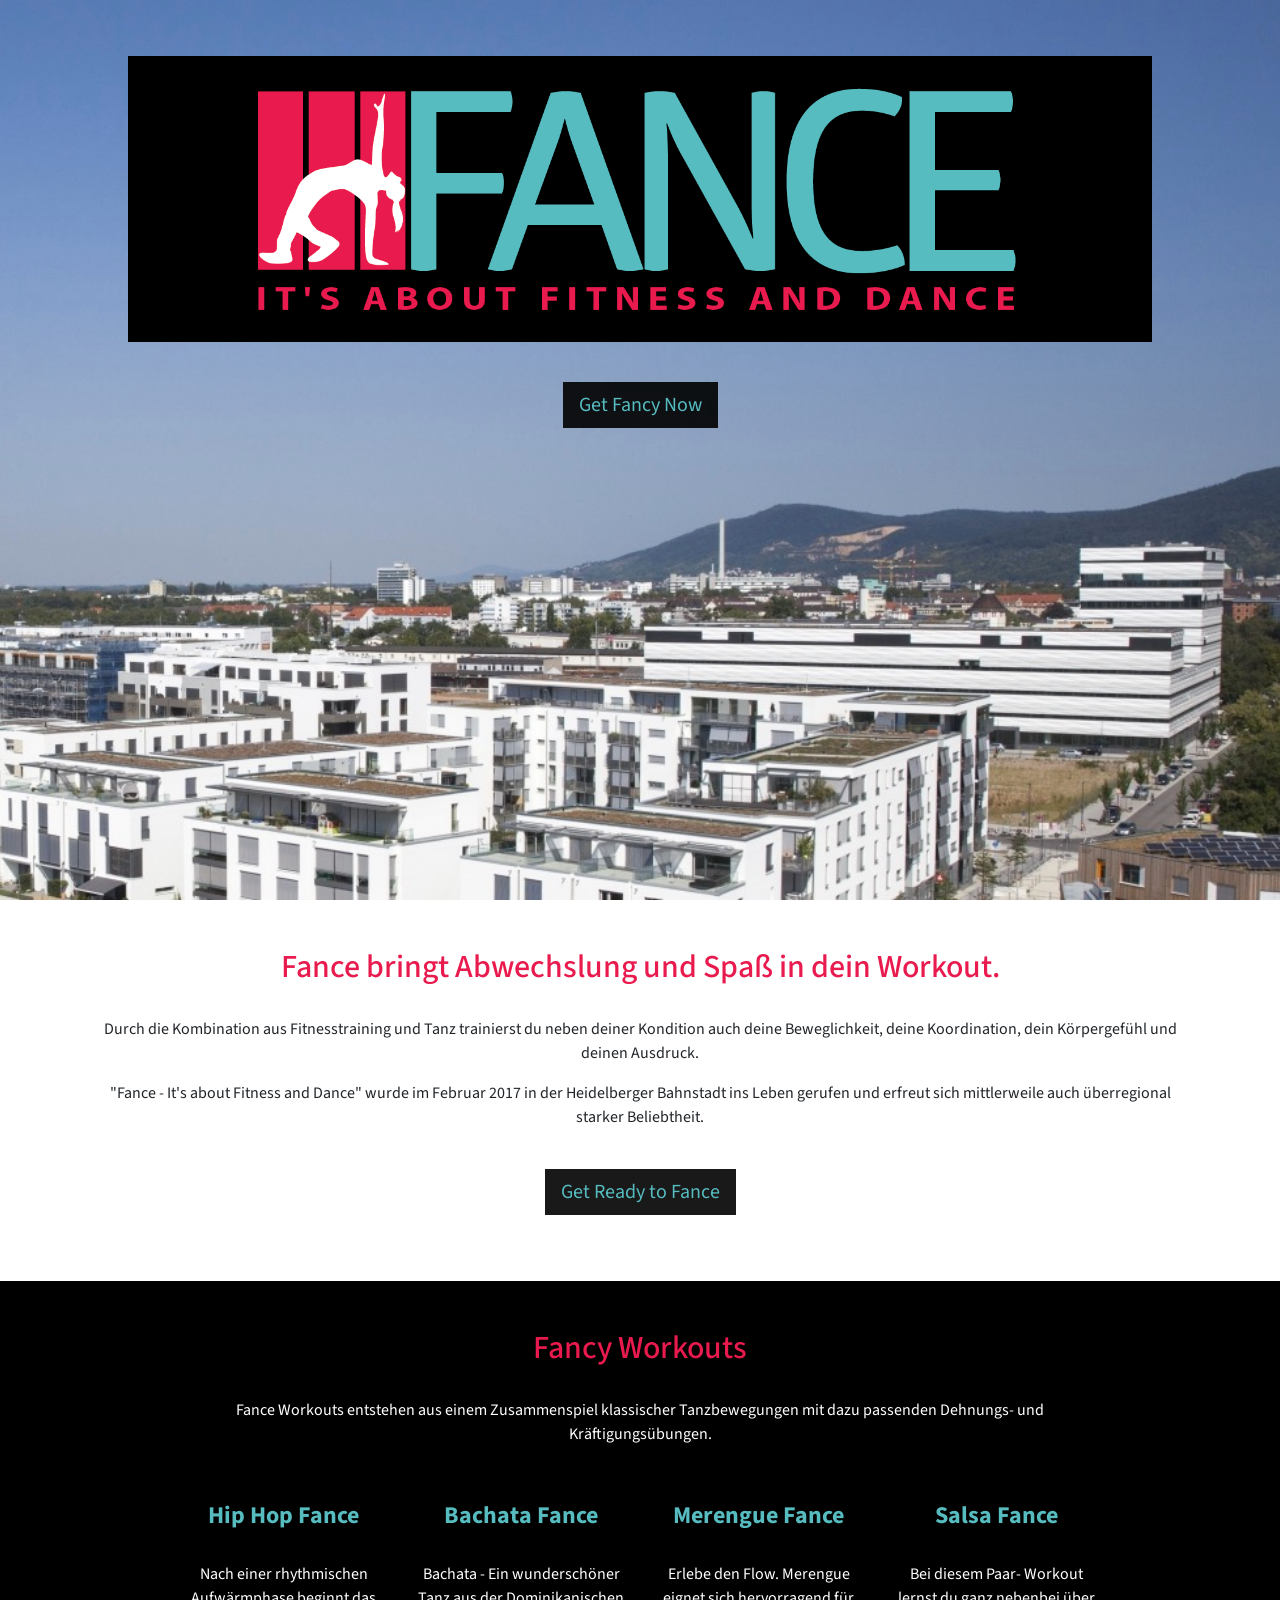
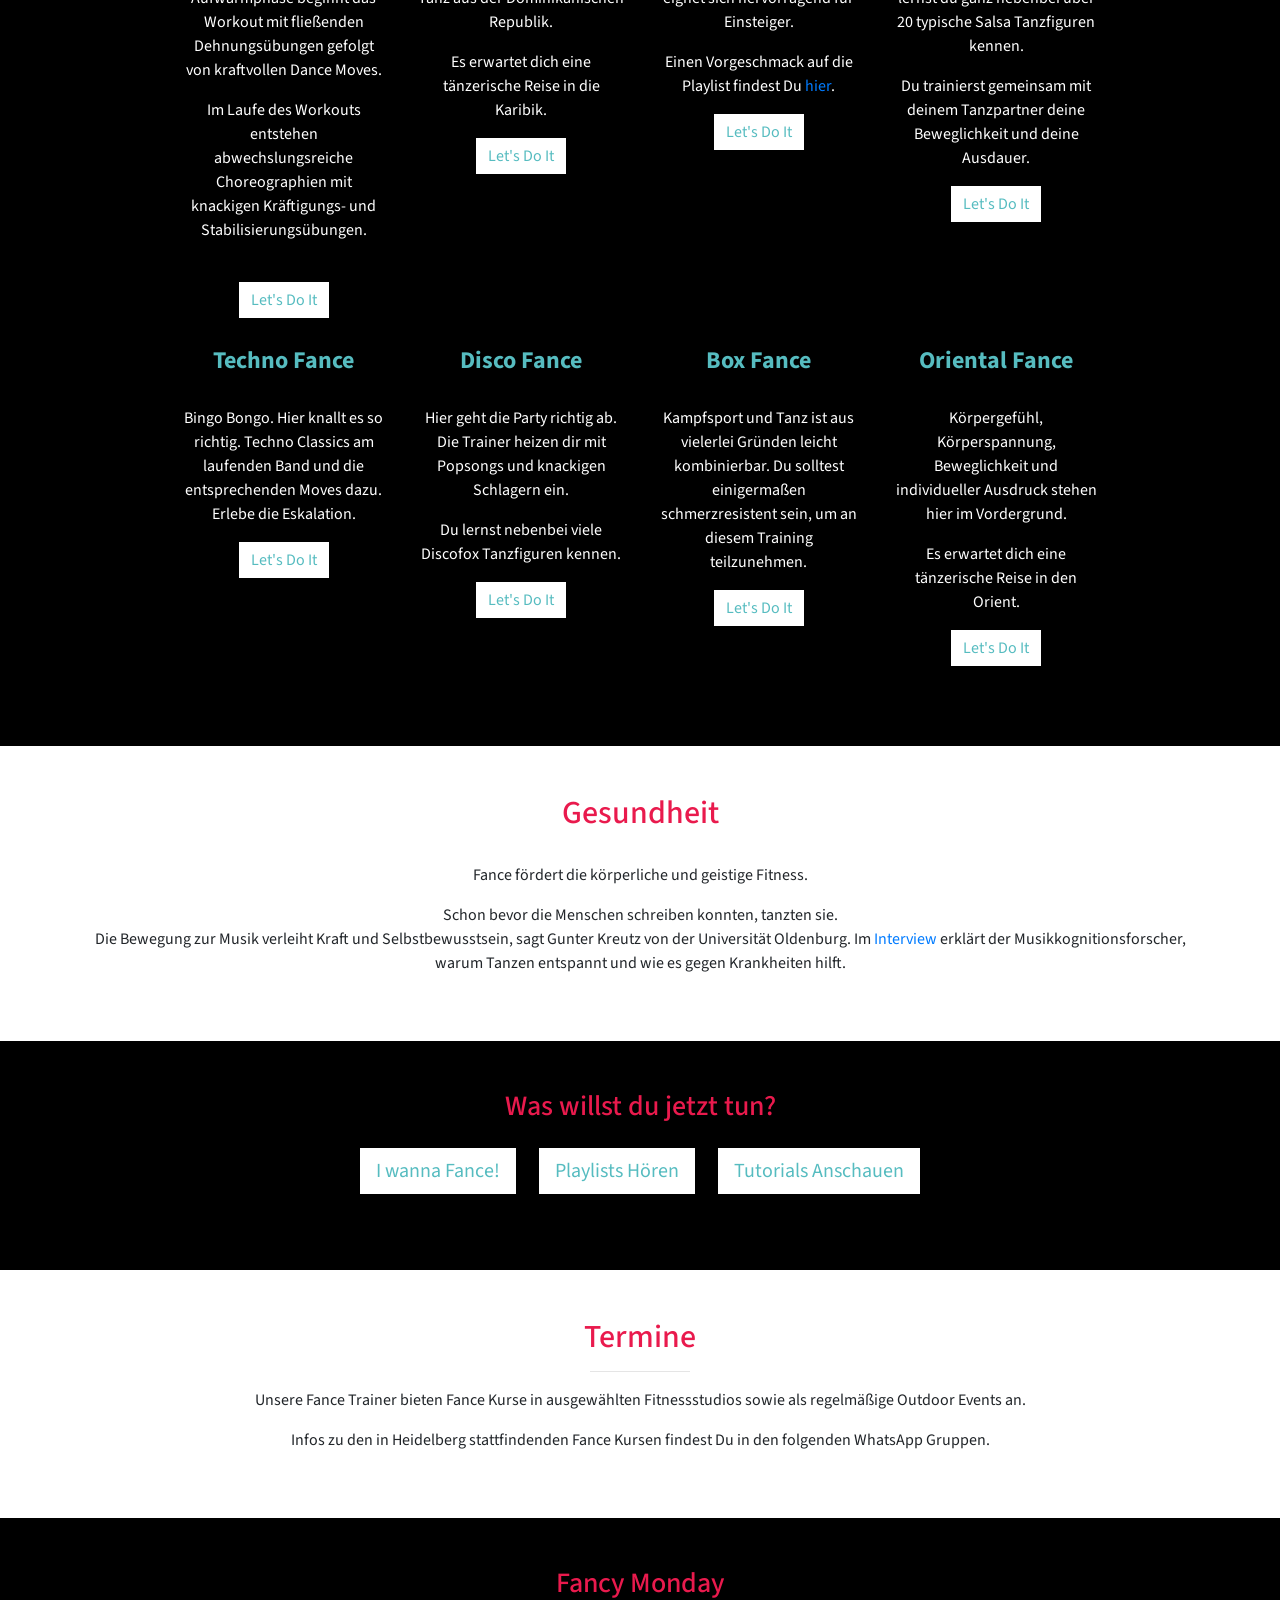
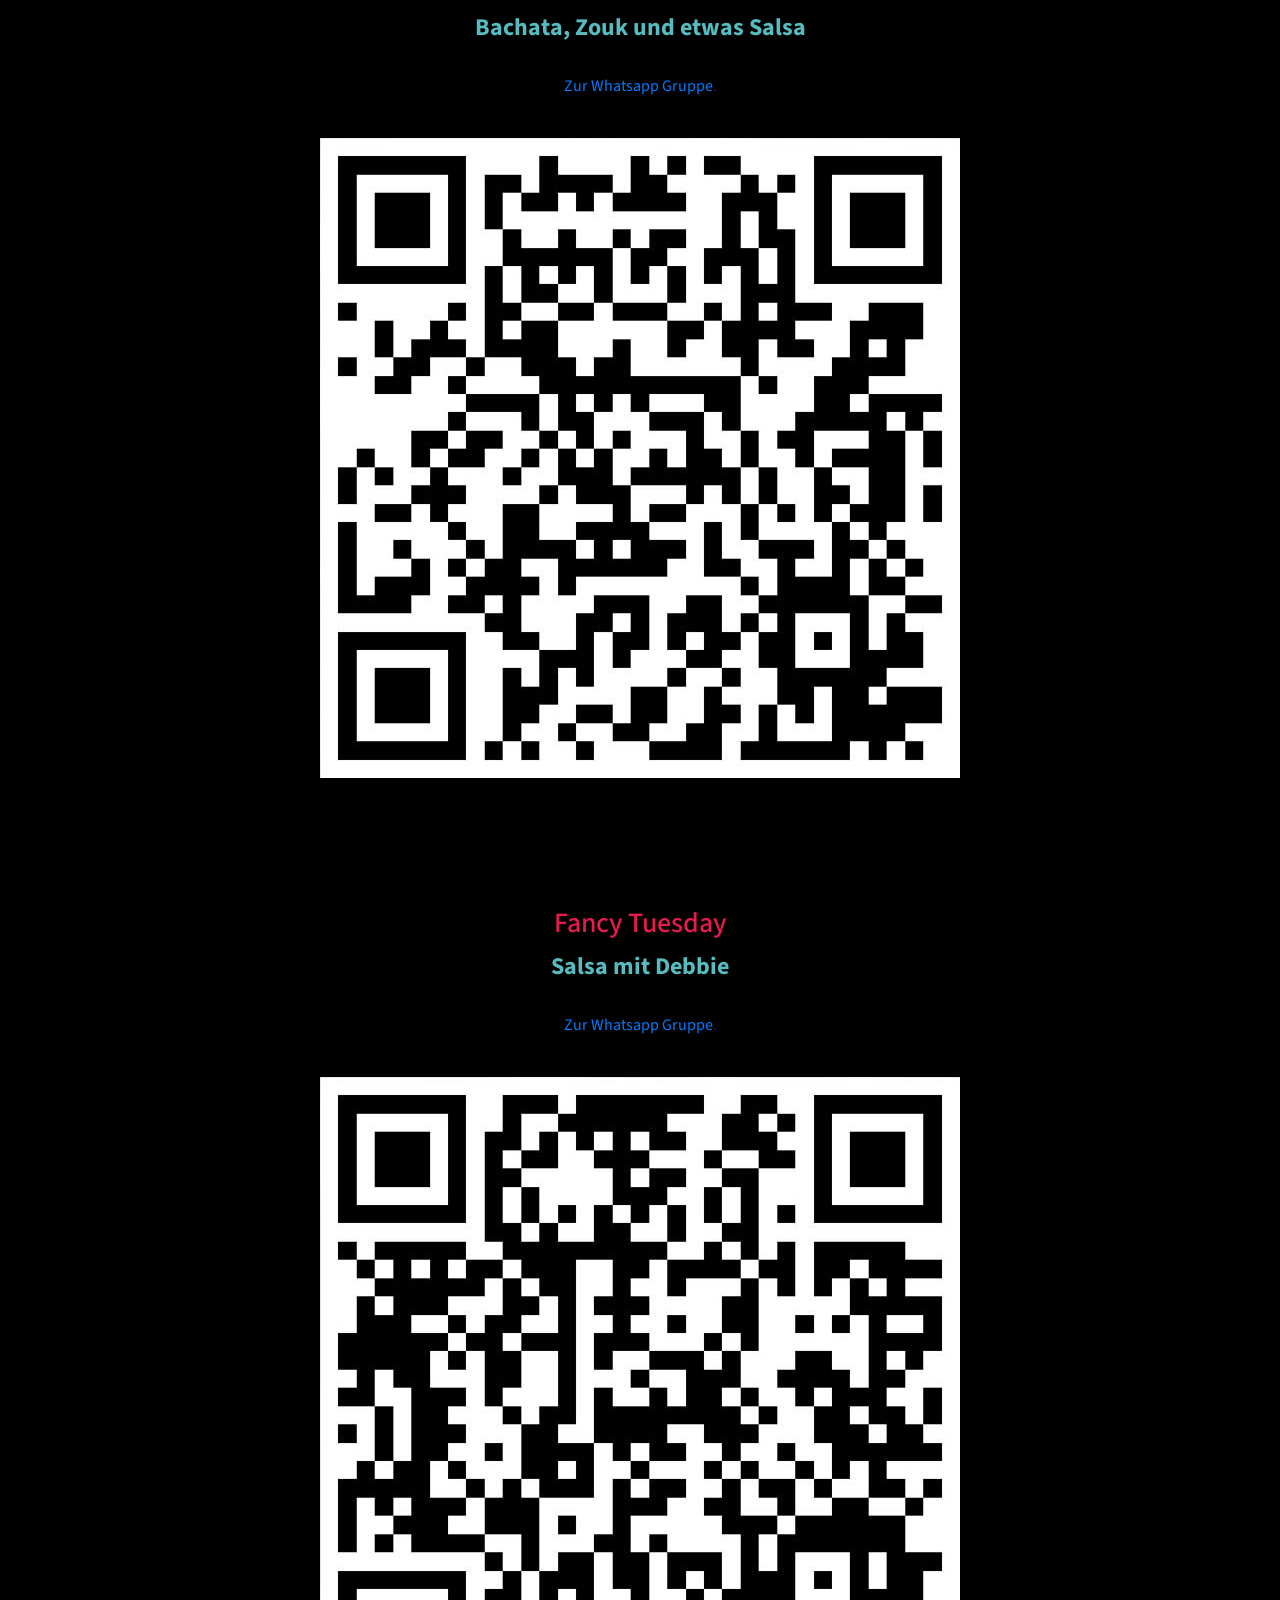
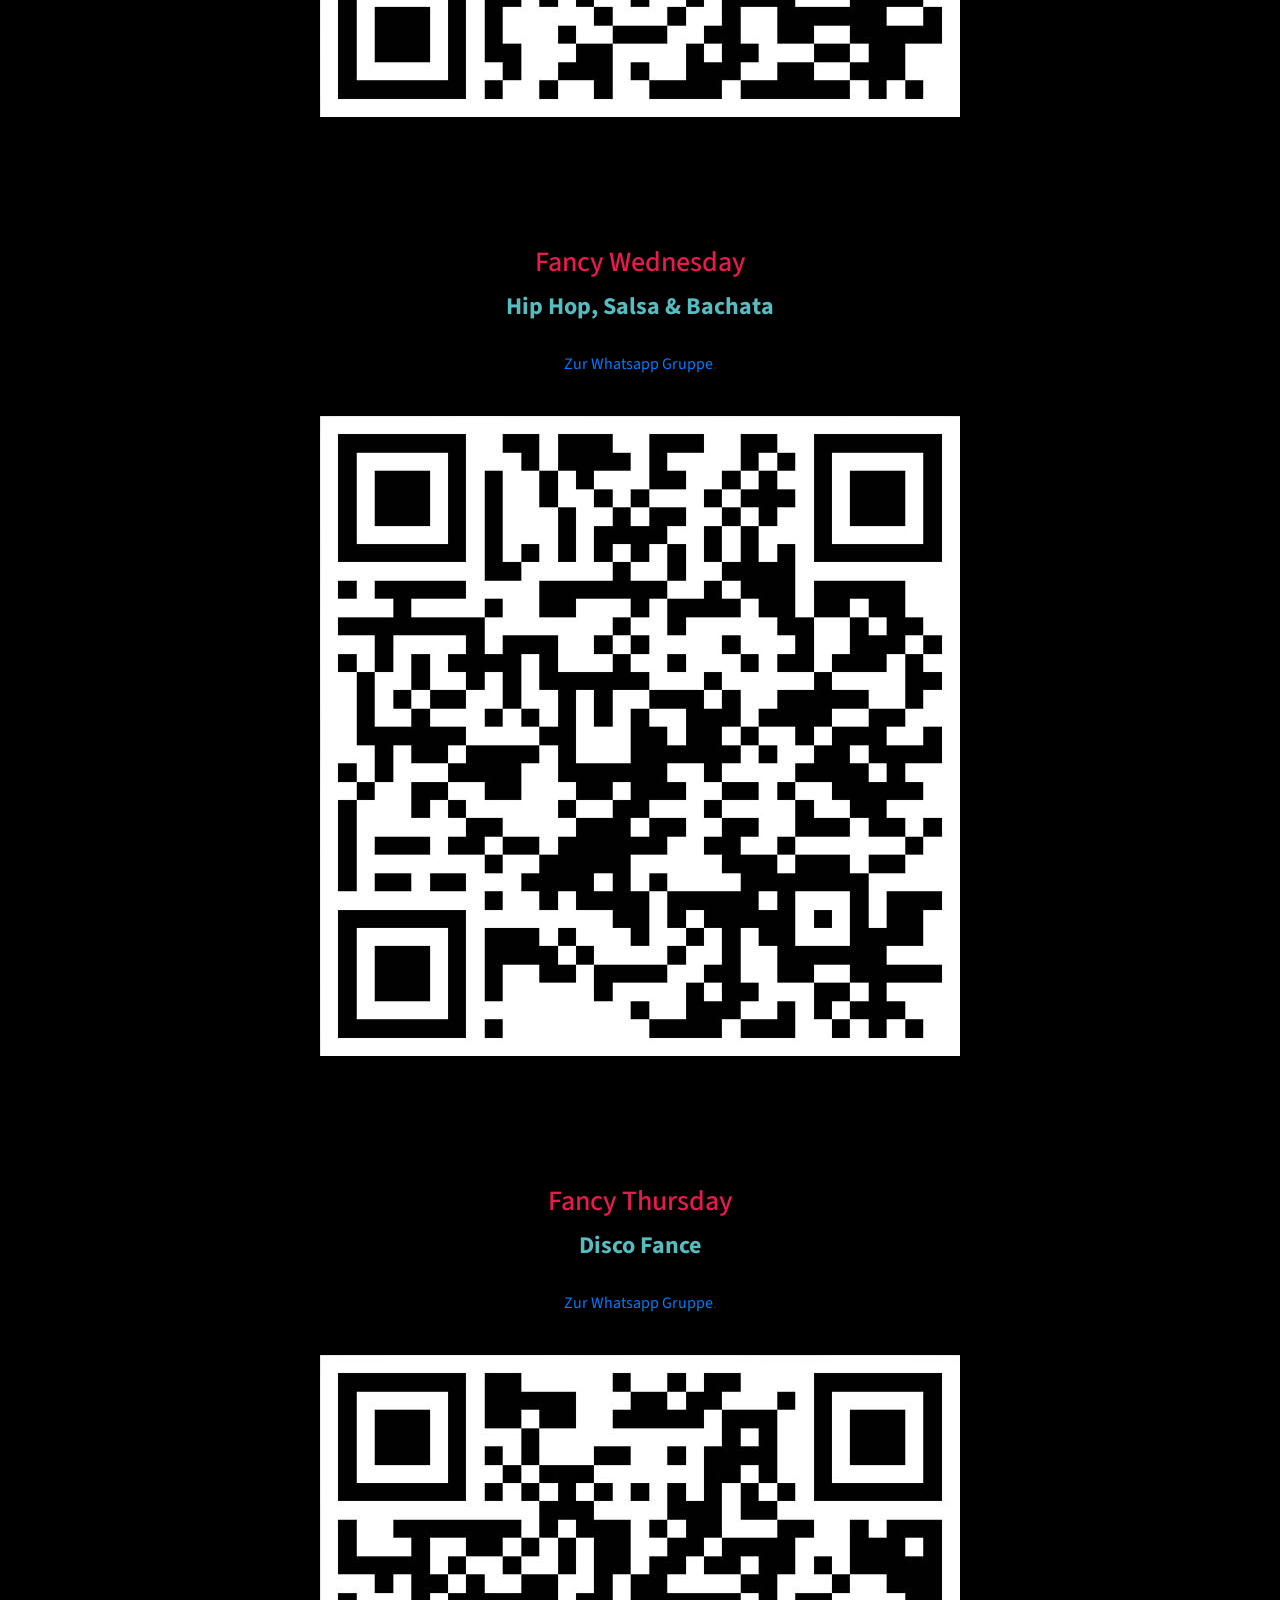
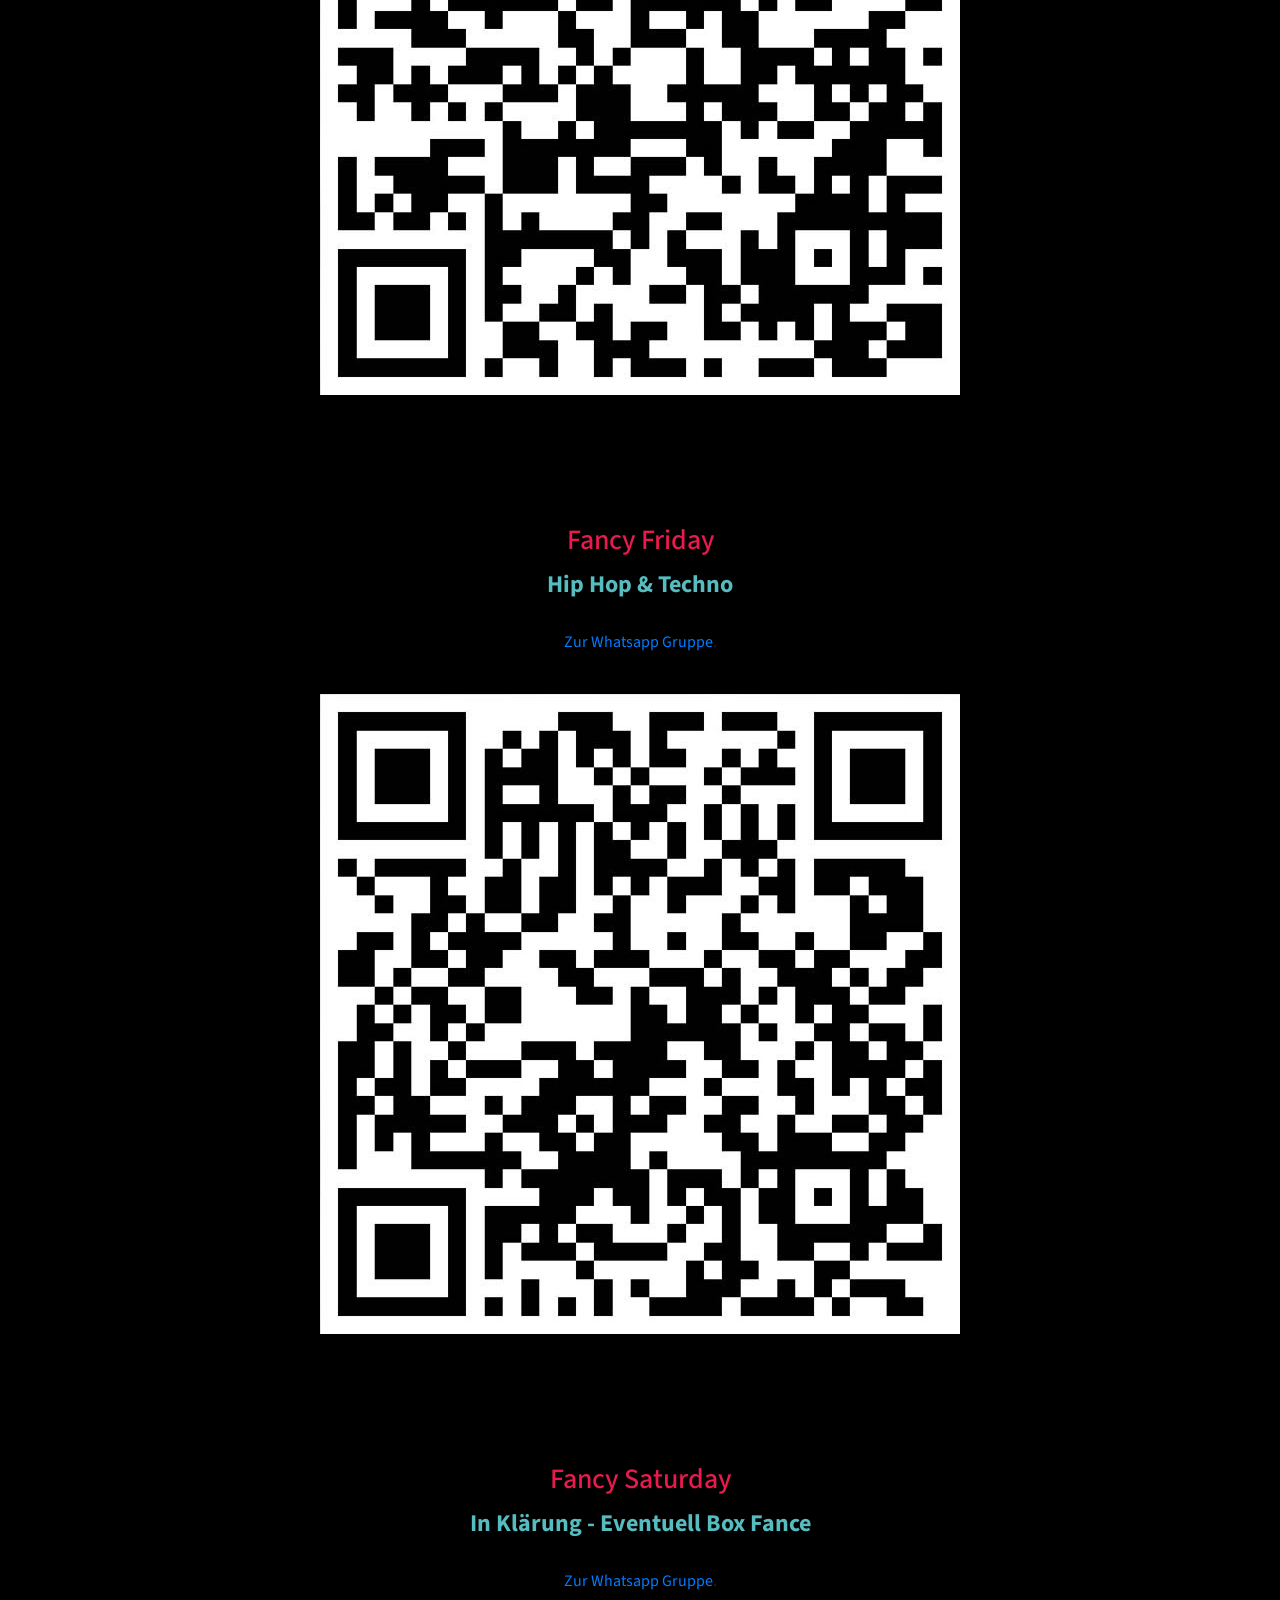
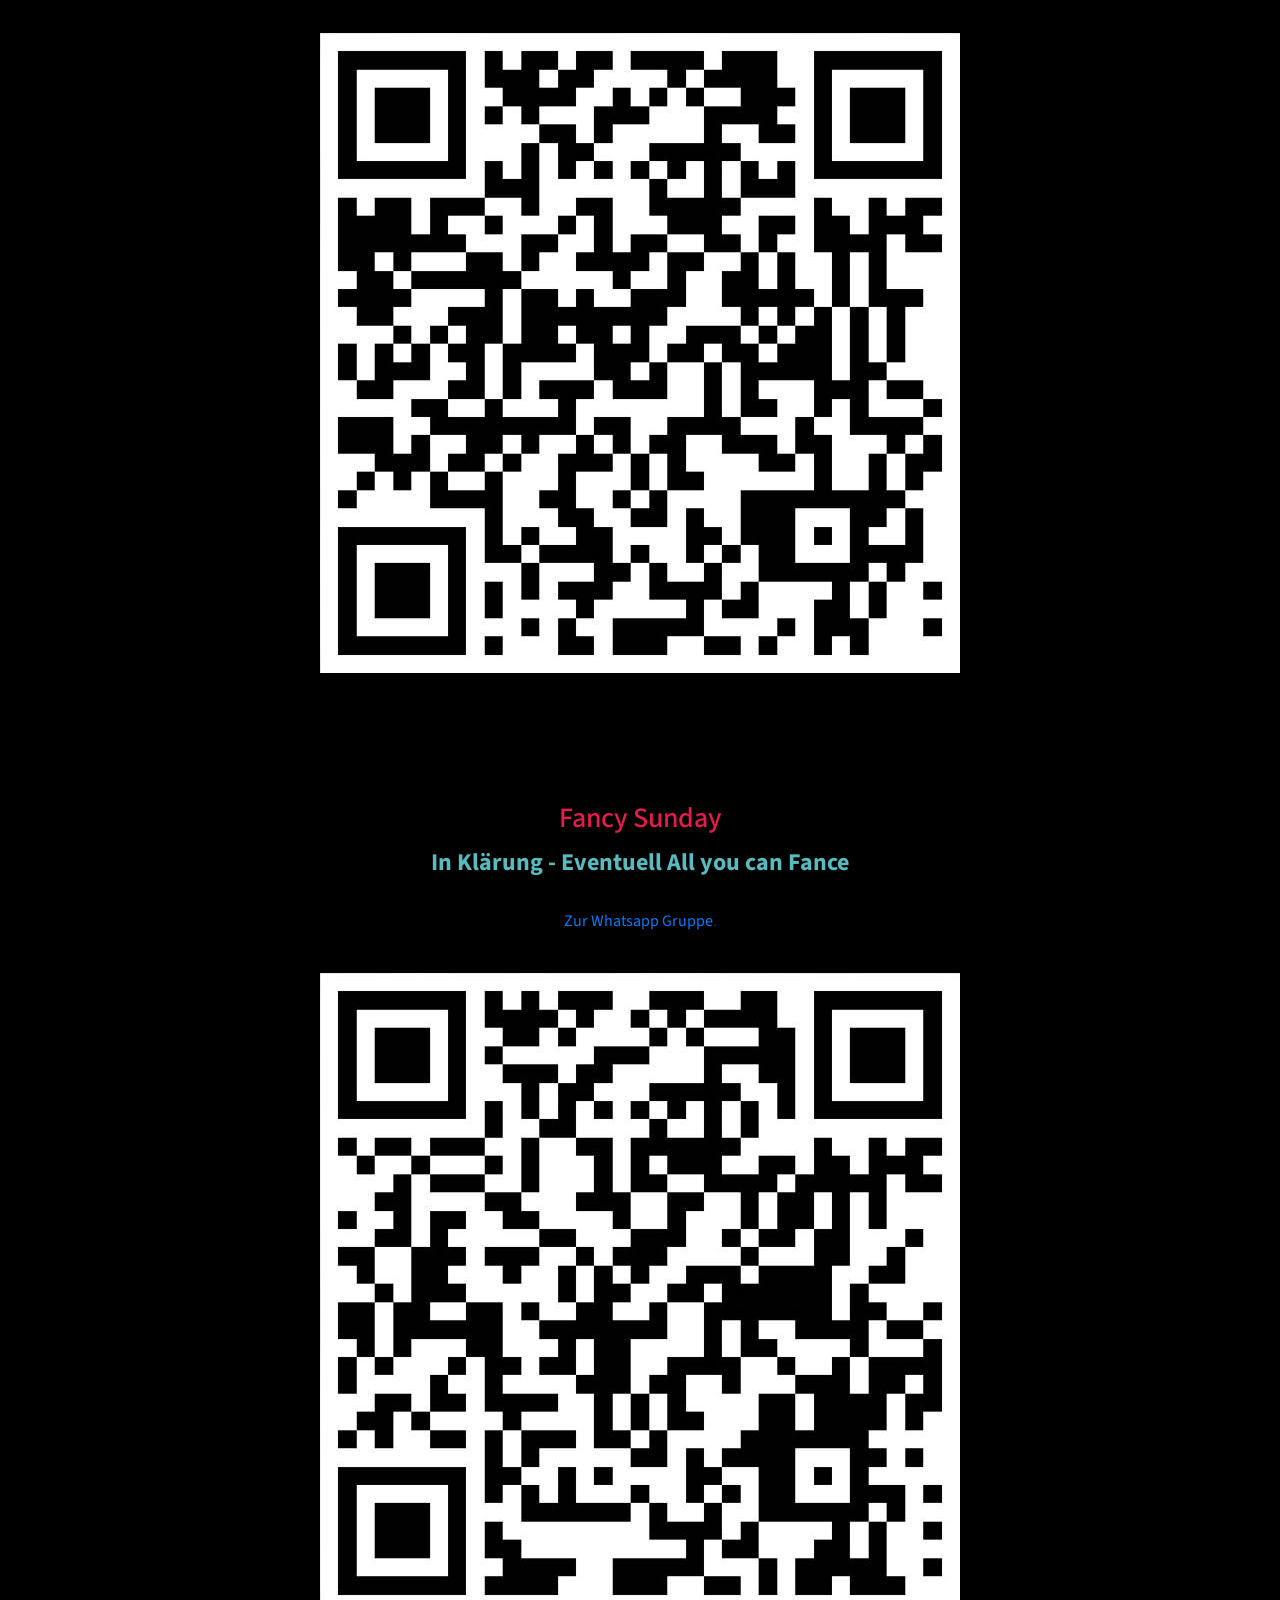
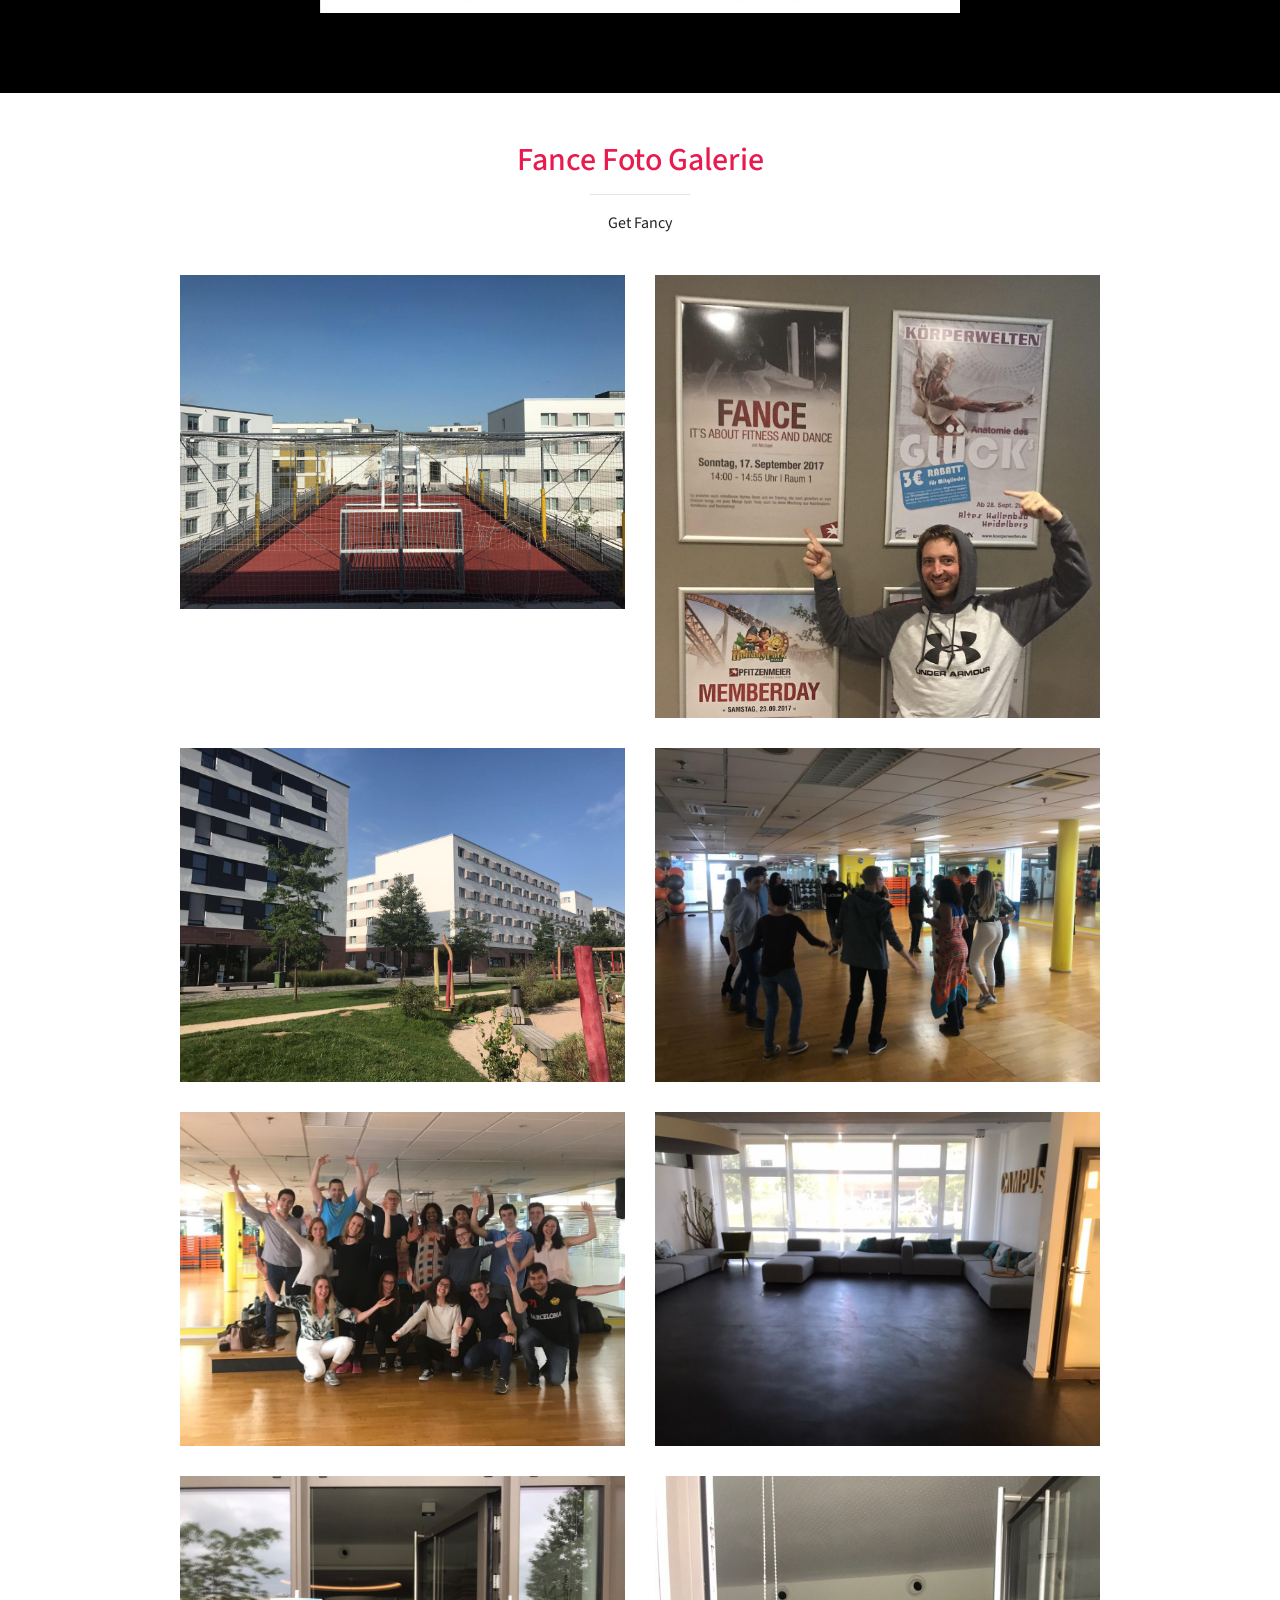
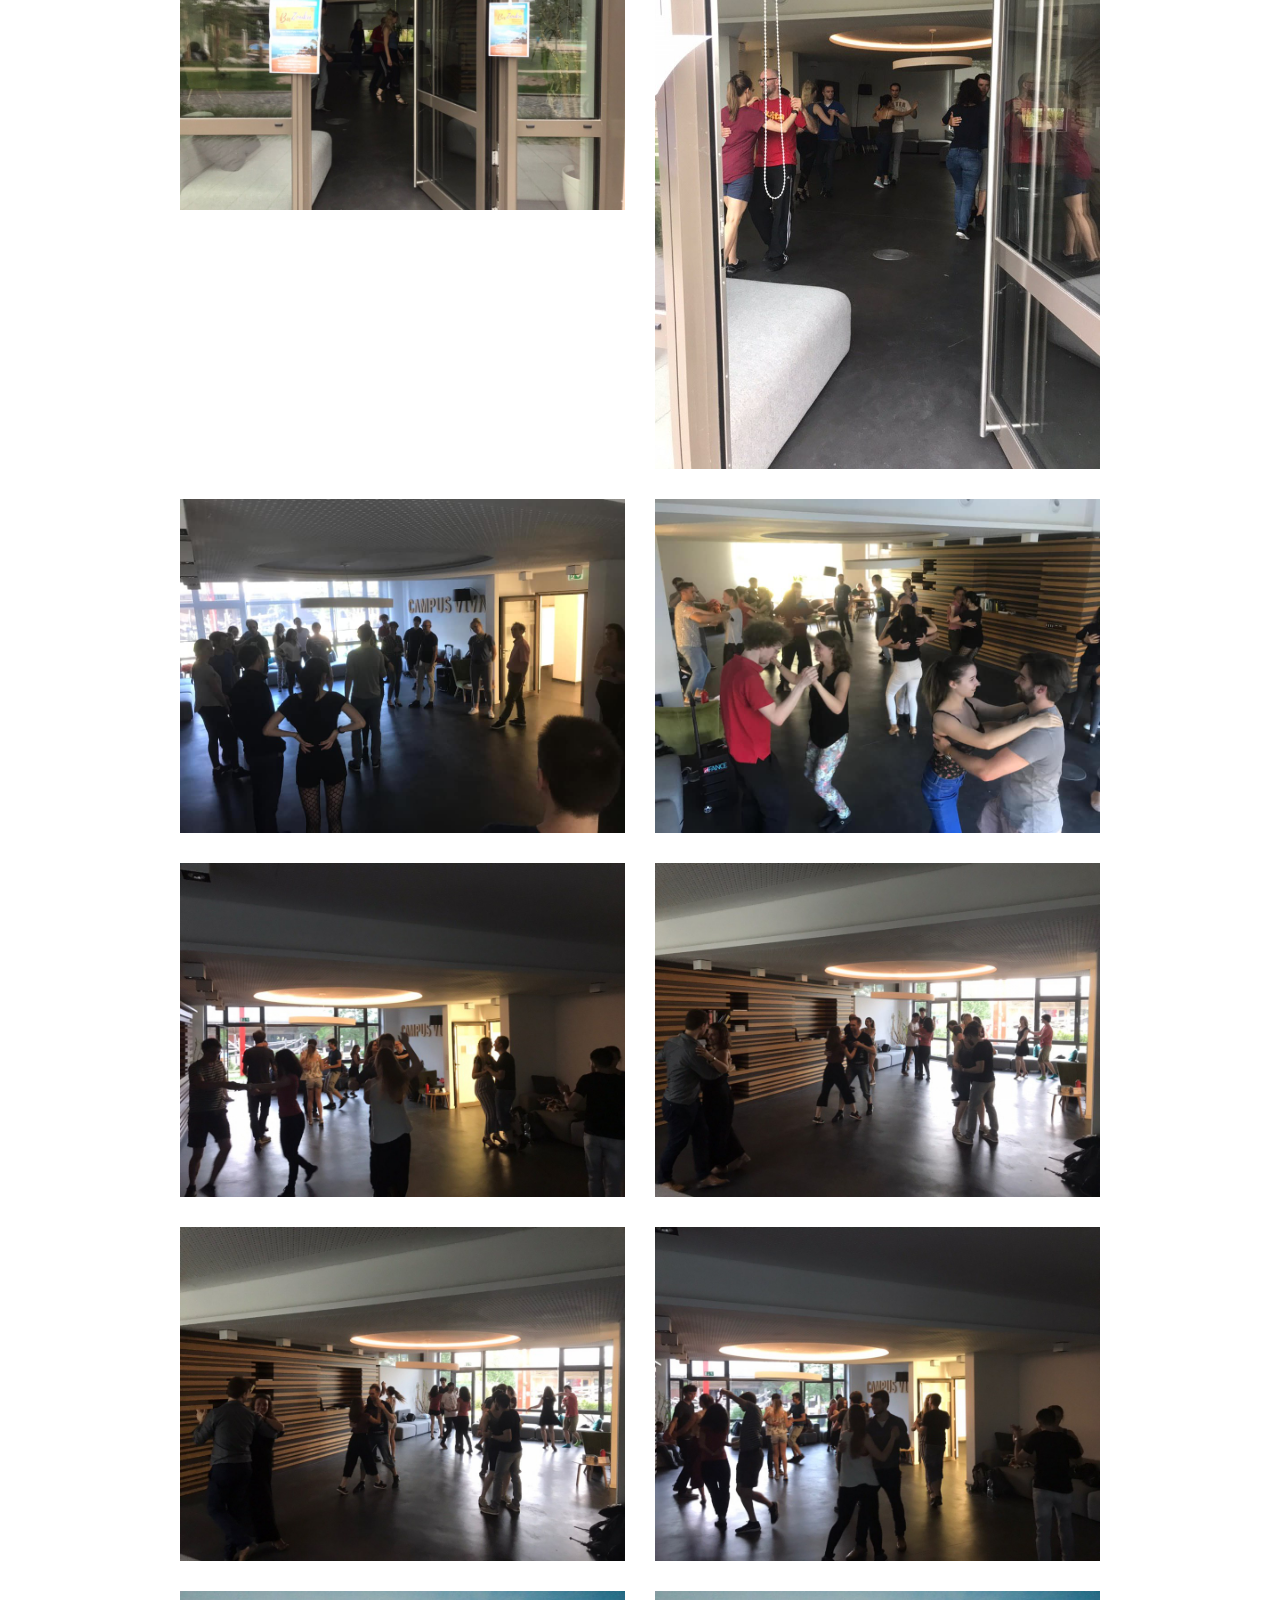
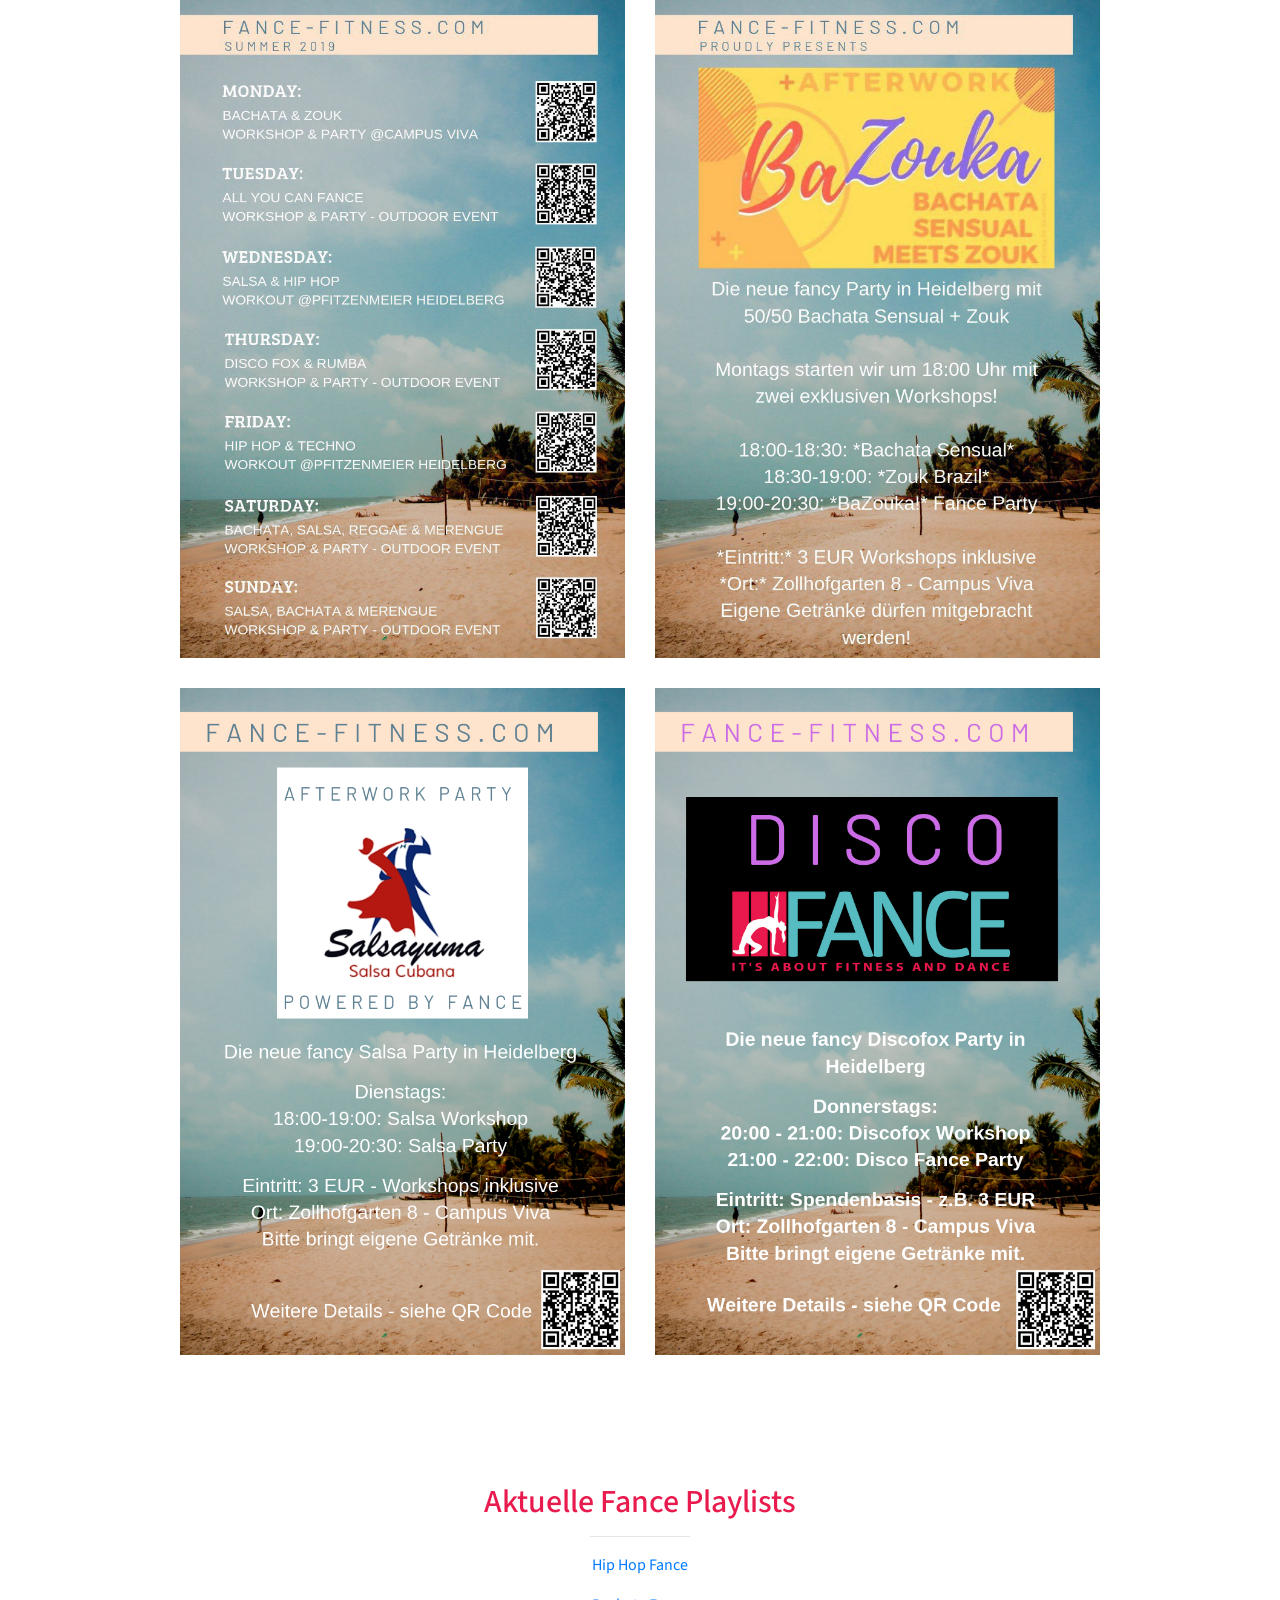
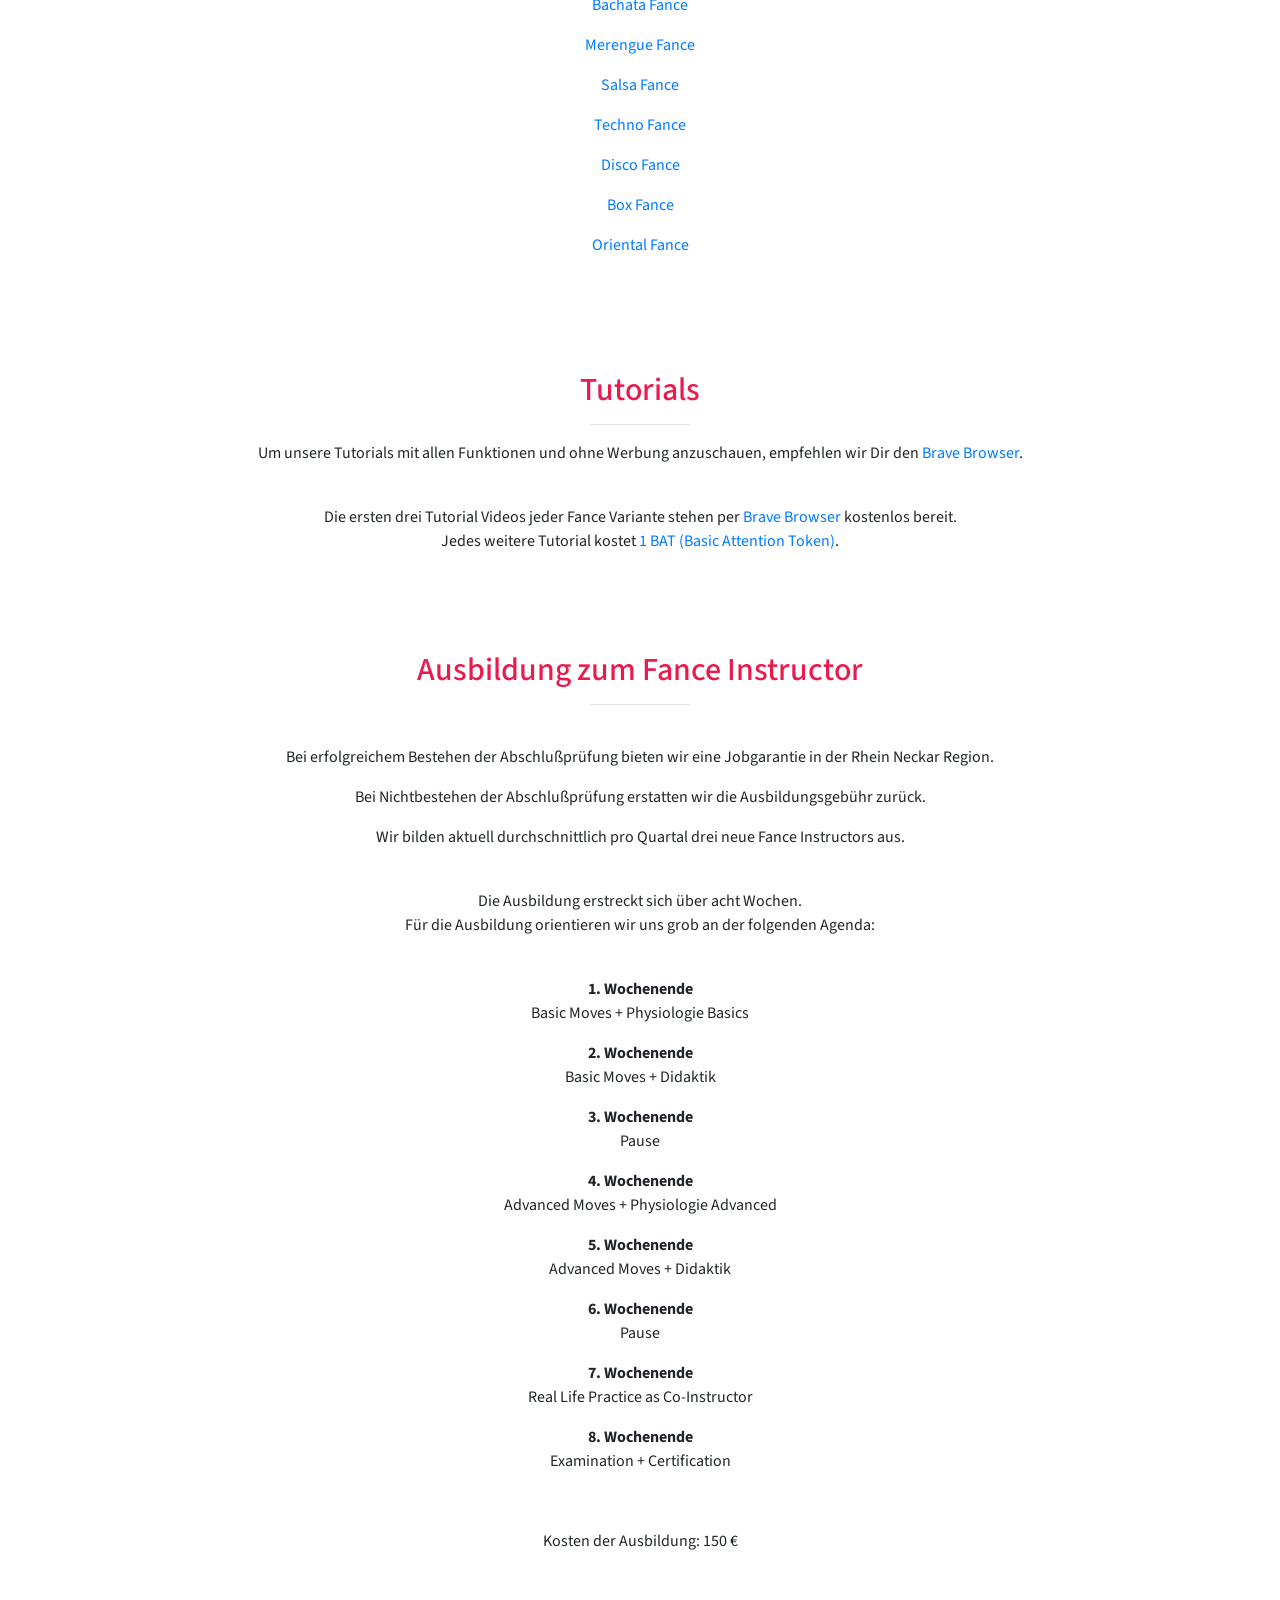
<file: index.html>
<!DOCTYPE html>
<html lang="en">

<head>
  <meta charset="utf-8">
  <meta name="viewport" content="width=device-width, initial-scale=1, shrink-to-fit=no">
  <meta name="description" content="Fance - It's about Fitness and Dance">
  <meta name="author" content="Mr. Fance">
  <title>Fance - It's about Fitness and Dance</title>
  <link href="vendor/bootstrap/css/bootstrap.min.css" rel="stylesheet">
  <link href="vendor/font-awesome/css/font-awesome.min.css" rel="stylesheet" type="text/css">
  <link href="https://fonts.googleapis.com/css?family=Source+Sans+Pro:300,400,700,300italic,400italic,700italic"
    rel="stylesheet" type="text/css">
  <link href="./css/stylish-portfolioo.css" rel="stylesheet">
</head>

<body>
  <header class="header" id="fance">
    <div class="text-vertical-center">
      <div class="img-logo-background">
        <img class="img-logo img-fluid" src="img/fitness/PNG.png">
      </div>
      <p></p>
      <br>
      <a href="#getfancynow" class="btn btn-dark btn-lg js-scroll-trigger">Get Fancy Now</a>
    </div>
  </header>
  <section id="getfancynow" class="getfancynow background-white">
    <div class="container text-center">
      <h2>Fance bringt Abwechslung und Spaß in dein Workout.</h2> <br>
      <p>Durch die Kombination aus Fitnesstraining und Tanz trainierst du neben deiner Kondition auch deine
        Beweglichkeit, deine
        Koordination, dein Körpergefühl und deinen Ausdruck.

        <p>"Fance - It's about Fitness and Dance" wurde im Februar 2017 in der Heidelberger Bahnstadt ins Leben gerufen
          und
          erfreut sich mittlerweile auch überregional starker Beliebtheit.</p>
        <br>
        <p><a class="btn btn-dark btn-lg js-scroll-trigger" href="#fanceworkouts">Get Ready to Fance</a></p>
    </div>
  </section>

  <section id="fanceworkouts" class="fanceworkouts background-black">
    <div class="container">
      <div class="row text-center text-color-white">
        <div class="col-lg-10 mx-auto">
          <h2>Fancy Workouts</h2>
          <br>
          <p>Fance Workouts entstehen aus einem Zusammenspiel klassischer Tanzbewegungen mit dazu passenden Dehnungs-
            und Kräftigungsübungen.
            <br>
            <br>
            <hr class="small">
            <div class="row">
              <div class="col-md-3 col-sm-6">
                <div class="fanceworkouts-item">
                  <!--<span class="fa-stack fa-4x">
                    <i class="fa fa-circle fa-stack-2x"></i>
                    <i class="fa fa-cloud fa-stack-1x text-primary"></i>
                  </span>-->
                  <h4>
                    <strong>Hip Hop Fance</strong>
                  </h4> <br>
                  <p class="text-white">Nach einer rhythmischen Aufwärmphase beginnt das Workout mit fließenden
                    Dehnungsübungen gefolgt von kraftvollen
                    Dance Moves. <br>
                  </p>
                  <p class="text-white">Im Laufe des Workouts entstehen abwechslungsreiche Choreographien mit knackigen
                    Kräftigungs- und Stabilisierungsübungen.
                  </p><br>
                  <a href="#termine" class="btn btn-light">Let's Do It</a>
                </div>
              </div>
              <div class="col-md-3 col-sm-6">
                <div class="fanceworkouts-item">
                  <h4>
                    <strong>Bachata Fance</strong>
                  </h4><br>
                  <p class="text-white">Bachata - Ein wunderschöner Tanz aus der Dominikanischen Republik.
                  </p>
                  <p class="text-white">Es erwartet dich eine tänzerische Reise in die Karibik.
                  </p>
                  <a href="#termine" class="btn btn-light">Let's Do It</a>
                </div>
              </div>

              <div class="col-md-3 col-sm-6">
                <div class="fanceworkouts-item">
                  <h4>
                    <strong>Merengue Fance</strong>
                  </h4><br>
                  <p class="text-white">Erlebe den Flow. Merengue eignet sich hervorragend für Einsteiger.
                  </p>
                  <p>Einen Vorgeschmack auf die Playlist findest Du <a href="#playlists">hier</a>.</p>
                  <a href="#termine" class="btn btn-light">Let's Do It</a>
                </div>
              </div>

              <div class="col-md-3 col-sm-6">
                <div class="fanceworkouts-item">
                  <!--<span class="fa-stack fa-4x">
                    <i class="fa fa-circle fa-stack-2x"></i>
                    <i class="fa fa-compass fa-stack-1x text-primary"></i>
                  </span>-->
                  <h4>
                    <strong>Salsa Fance</strong>
                  </h4><br>
                  <p class="text-white">Bei diesem Paar- Workout lernst du ganz nebenbei über 20 typische Salsa
                    Tanzfiguren kennen.
                  </p>
                  <p class="text-white">Du trainierst gemeinsam mit deinem Tanzpartner deine Beweglichkeit und deine
                    Ausdauer.</p>
                  <a href="#termine" class="btn btn-light">Let's Do It</a>
                </div>
              </div>

              <div class="col-md-3 col-sm-6">
                <div class="fanceworkouts-item">
                  <h4>
                    <strong>Techno Fance</strong>
                  </h4><br>
                  <p class="text-white">Bingo Bongo. Hier knallt es so richtig. Techno Classics am laufenden Band und
                    die entsprechenden Moves dazu. Erlebe die Eskalation.
                  </p>
                  <a href="#termine" class="btn btn-light">Let's Do It</a>
                </div>
              </div>

              <div class="col-md-3 col-sm-6">
                <div class="fanceworkouts-item">
                  <!--<span class="fa-stack fa-4x">
                    <i class="fa fa-circle fa-stack-2x"></i>
                    <i class="fa fa-flask fa-stack-1x text-primary"></i>
                  </span>-->
                  <h4>
                    <strong>Disco Fance</strong>
                  </h4><br>
                  <p class="text-white">Hier geht die Party richtig ab. Die Trainer heizen dir mit Popsongs und
                    knackigen Schlagern ein.
                  </p>
                  <p class="text-white">Du lernst nebenbei viele Discofox Tanzfiguren kennen.</p>
                  <a href="#termine" class="btn btn-light">Let's Do It</a>
                </div>
              </div>
              <div class="col-md-3 col-sm-6">
                <div class="fanceworkouts-item">
                  <h4>
                    <strong>Box Fance</strong>
                  </h4><br>
                  <p class="text-white">Kampfsport und Tanz ist aus vielerlei Gründen leicht kombinierbar. Du solltest
                    einigermaßen schmerzresistent sein, um an diesem Training teilzunehmen.
                  </p>
                  <a href="#termine" class="btn btn-light">Let's Do It</a>
                </div>
              </div>
              <div class="col-md-3 col-sm-6">
                <div class="fanceworkouts-item">
                  <h4>
                    <strong>Oriental Fance</strong>
                  </h4><br>
                  <p class="text-white">Körpergefühl, Körperspannung, Beweglichkeit und individueller Ausdruck stehen
                    hier im Vordergrund.
                  </p>
                  <p class="text-white">Es erwartet dich eine tänzerische Reise in den Orient.
                  </p>
                  <a href="#termine" class="btn btn-light">Let's Do It</a>
                </div>
              </div>
            </div>
        </div>
      </div>
    </div>
  </section>
  <section id="fancehealth" class="fancehealth">
    <div class="container text-center">
      <h2>Gesundheit</h2> <br> Fance fördert die körperliche und geistige Fitness.
      <p></p>
      Schon bevor die Menschen schreiben konnten, tanzten sie.
      <br> Die Bewegung zur Musik verleiht Kraft und Selbstbewusstsein, sagt Gunter Kreutz von der Universität
      Oldenburg.
      Im <a
        href="http://www.spiegel.de/gesundheit/ernaehrung/wie-tanzen-als-medizin-wirkt-und-gluecklich-macht-a-881579.html">
        Interview </a> erklärt der Musikkognitionsforscher, warum Tanzen entspannt und wie es gegen Krankheiten
      hilft.
      <p></p>
    </div>
  </section>
  <aside class="call-to-action background-black">
    <div class="container text-center">
      <h3 class="text-color-coral">Was willst du jetzt tun?</h3>
      <p></p>
      <a href="#termine" class="btn btn-lg btn-light">I wanna
        Fance!</a>
      <a href="#playlists" class="btn btn-lg btn-light">Playlists Hören</a>
      <a href="#tutorials" class="btn btn-lg btn-light">Tutorials Anschauen</a>
      <p></p>
    </div>
  </aside>


  <section id="termine" class="fancefotos">
    <div class="container">
      <div class="row">
        <div class="col-lg-10 mx-auto text-center">
          <h2>Termine</h2>
          <hr class="small">
          <p>Unsere Fance Trainer bieten Fance Kurse in ausgewählten Fitnessstudios sowie als regelmäßige Outdoor Events
            an.</p>
          Infos zu den in Heidelberg stattfindenden Fance Kursen findest Du in den folgenden WhatsApp Gruppen.<br>
          <p></p>
        </div>
      </div>
    </div>
  </section>

  <aside class="call-to-action background-black">
    <div class="container text-center">
      <a target="_blank" href="https://chat.whatsapp.com/CBU73BL7SptJDf3p1R5mMq">
        <h3 class="text-color-coral">Fancy Monday</h3>
        <p></p>
        <h4>
          <strong>Bachata, Zouk und etwas Salsa</strong>
        </h4>
      </a>
      <br>

      <!-- todo zieharmonika einbauen -->
      <a target="_blank" href="https://chat.whatsapp.com/CBU73BL7SptJDf3p1R5mMq">Zur Whatsapp Gruppe</a>.
      <p></p> <br>
      <div class="fancefotos-item">
        <img class="img-fancefotos img-fluid" src="./img/fitness/qrcode-monday.jpg">
      </div>
    </div>
  </aside>

  <aside class="call-to-action background-black">
    <div class="container text-center">
      <a target="_blank" href="https://chat.whatsapp.com/IDQQisk7vUzAHHgF1UM7To">
        <h3 class="text-color-coral">Fancy Tuesday</h3>
        <p></p>
        <h4>
          <strong>Salsa mit Debbie</strong>
        </h4>
      </a>
      <br>
      <a target="_blank" href="https://chat.whatsapp.com/IDQQisk7vUzAHHgF1UM7To">Zur Whatsapp Gruppe</a>.
      <p></p> <br>
      <div class="fancefotos-item">
        <img class="img-fancefotos img-fluid" src="./img/fitness/qrcode-tuesday.jpg">
      </div>
    </div>
  </aside>

  <aside class="call-to-action background-black">
    <div class="container text-center">
      <a target="_blank" href="https://chat.whatsapp.com/Gvz4aq6Jvgq6elxNRKnbc4">
        <h3 class="text-color-coral">Fancy Wednesday</h3>
        <p></p>
        <h4>
          <strong>Hip Hop, Salsa & Bachata</strong>
        </h4>
      </a>
      <br>
      <a target="_blank" href="https://chat.whatsapp.com/Gvz4aq6Jvgq6elxNRKnbc4">Zur Whatsapp Gruppe</a>.
      <p></p> <br>
      <div class="fancefotos-item">
        <img class="img-fancefotos img-fluid" src="./img/fitness/qrcode-wednesday.jpg">
      </div>
    </div>
  </aside>

  <aside class="call-to-action background-black">
    <div class="container text-center">
      <a target="_blank" href="https://chat.whatsapp.com/GhqSHLSGMF7L06DnsWPxYr">
        <h3 class="text-color-coral">Fancy Thursday</h3>
        <p></p>
        <h4>
          <strong>Disco Fance</strong>
        </h4>
      </a>
      <br>
      <a target="_blank" href="https://chat.whatsapp.com/GhqSHLSGMF7L06DnsWPxYr">Zur Whatsapp Gruppe</a>.
      <p></p> <br>
      <div class="fancefotos-item">
        <img class="img-fancefotos img-fluid" src="./img/fitness/qrcode-thursday.jpg">
      </div>
    </div>
  </aside>

  <aside class="call-to-action background-black">
    <div class="container text-center">
      <a target="_blank" href="https://chat.whatsapp.com/Epx3YNiXdrFC0dYHF6BnA8">
        <h3 class="text-color-coral">Fancy Friday</h3>
        <p></p>
        <h4>
          <strong>Hip Hop & Techno</strong>
        </h4>
      </a>

      <br>

      <a target="_blank" href="https://chat.whatsapp.com/Epx3YNiXdrFC0dYHF6BnA8">Zur Whatsapp Gruppe</a>.
      <p></p> <br>
      <div class="fancefotos-item">
        <img class="img-fancefotos img-fluid" src="./img/fitness/qrcode-friday.jpg">
      </div>
    </div>
  </aside>

  <aside class="call-to-action background-black">
    <div class="container text-center">
      <a target="_blank" href="https://chat.whatsapp.com/Is6qY0QZ0WHLA83yoDVJWp">
        <h3 class="text-color-coral">Fancy Saturday</h3>
        <p></p>
        <h4>
          <strong>In Klärung - Eventuell Box Fance</strong>
        </h4>
      </a>
      <br>
      <a target="_blank" href="https://chat.whatsapp.com/Is6qY0QZ0WHLA83yoDVJWp">Zur Whatsapp Gruppe</a>.
      <p></p> <br>
      <div class="fancefotos-item">
        <img class="img-fancefotos img-fluid" src="./img/fitness/qrcode-saturday.jpg">
      </div>
    </div>
  </aside>

  <aside class="call-to-action background-black">
    <div class="container text-center">
      <a target="_blank" href="https://chat.whatsapp.com/KGe9ZxqVTg77DNvORCONol">
        <h3 class="text-color-coral">Fancy Sunday</h3>
        <p></p>
        <h4>
          <strong>In Klärung - Eventuell All you can Fance</strong>
        </h4>
      </a>
      <br>
      <a target="_blank" href="https://chat.whatsapp.com/KGe9ZxqVTg77DNvORCONol">Zur Whatsapp Gruppe</a>.
      <p></p> <br>
      <div class="fancefotos-item">
        <img class="img-fancefotos img-fluid" src="./img/fitness/qrcode-sunday.jpg">
      </div>
    </div>
  </aside>


  <section id="fancefotos" class="fancefotos">
    <div class="container">
      <div class="row">
        <div class="col-lg-10 mx-auto text-center">
          <h2>Fance Foto Galerie</h2>
          <hr class="small">
          <p>Get Fancy</p><br>
          <div class="row">
            <div class="col-md-6">
              <div class="fancefotos-item">
                <a href="#">
                  <img class="img-fancefotos img-fluid" src="./img/dachterasse.jpg">
                </a>
              </div>
            </div>

            <div class="col-md-6">
              <div class="fancefotos-item">
                <a href="#">
                  <img class="img-fancefotos img-fluid" src="img/fancespezialpfitzenmeier.jpg">
                </a>
              </div>
            </div>
            <div class="col-md-6">
              <div class="fancefotos-item">
                <a href="#">
                  <img class="img-fancefotos img-fluid" src="img/campusviva.jpg">
                </a>
              </div>
            </div>

            <div class="col-md-6">
              <div class="fancefotos-item">
                <a href="#">
                  <img class="img-fancefotos img-fluid" src="./img/events/Salsa Rueda Dancing.jpg">
                </a>
              </div>
            </div>
            <div class="col-md-6">
              <div class="fancefotos-item">
                <a href="#">
                  <img class="img-fancefotos img-fluid" src="./img/events/salsa rueda group.jpg">
                </a>
              </div>
            </div>

            <div class="col-md-6">
              <div class="fancefotos-item">
                <a href="#">
                  <img class="img-fancefotos img-fluid" src="./img/2019-06-11 07.58.33.jpg">
                </a>
              </div>
            </div>





            <div class="col-md-6">
              <div class="fancefotos-item">
                <a href="#">
                  <img class="img-fancefotos img-fluid" src="./img/2019-06-11 08.06.53.jpg">
                </a>
              </div>
            </div>


            <div class="col-md-6">
              <div class="fancefotos-item">
                <a href="#">
                  <img class="img-fancefotos img-fluid" src="./img/2019-06-11 08.07.10.jpg">
                </a>
              </div>
            </div>




            <div class="col-md-6">
              <div class="fancefotos-item">
                <a href="#">
                  <img class="img-fancefotos img-fluid" src="./img/events/explaining.jpg">
                </a>
              </div>
            </div>
            <div class="col-md-6">
              <div class="fancefotos-item">
                <a href="#">
                  <img class="img-fancefotos img-fluid" src="./img/events/dancing.jpg">
                </a>
              </div>
            </div>



            <div class="col-md-6">
              <div class="fancefotos-item">
                <a href="#">
                  <img class="img-fancefotos img-fluid" src="./img/2019-06-11 07.57.55.jpg">
                </a>
              </div>
            </div>
            <div class="col-md-6">
              <div class="fancefotos-item">
                <a href="#">
                  <img class="img-fancefotos img-fluid" src="./img/2019-06-11 07.57.47.jpg">
                </a>
              </div>
            </div>
            <div class="col-md-6">
              <div class="fancefotos-item">
                <a href="#">
                  <img class="img-fancefotos img-fluid" src="./img/2019-06-11 07.58.10.jpg">
                </a>
              </div>
            </div>
            <div class="col-md-6">
              <div class="fancefotos-item">
                <a href="#">
                  <img class="img-fancefotos img-fluid" src="./img/2019-06-11 07.58.28.jpg">
                </a>
              </div>
            </div>

            <div class="col-md-6">
              <div class="fancefotos-item">
                <a href="#">
                  <img class="img-fancefotos img-fluid" src="./img/2019-06-11 08.06.58.jpg">
                </a>
              </div>
            </div>

            <div class="col-md-6">
              <div class="fancefotos-item">
                <a href="#">
                  <img class="img-fancefotos img-fluid" src="./img/2019-06-11 08.07.04.jpg">
                </a>
              </div>
            </div>

            <div class="col-md-6">
              <div class="fancefotos-item">
                <a href="#">
                  <img class="img-fancefotos img-fluid" src="./img/salsayuma-poster.png">
                </a>
              </div>
            </div>

            <div class="col-md-6">
              <div class="fancefotos-item">
                <a href="#">
                  <img class="img-fancefotos img-fluid" src="./img/disco-fance.png">
                </a>
              </div>
            </div>

          </div>
          <!--<a href="#" class="btn btn-dark">View More Items</a>-->
        </div>
      </div>
    </div>
  </section>

  <section id="playlists" class="fancefotos">
    <div class="container">
      <div class="row">
        <div class="col-lg-10 mx-auto text-center">
          <h2>Aktuelle Fance Playlists</h2>
          <hr class="small">
          <a target="_blank" href="https://www.youtube.com/playlist?list=PLgUMKsBxbYN7Tv1a6fHRfkjTSx3sgdi_f">Hip Hop
            Fance</a><br>
          <p></p>
          <a target="_blank" href="https://www.youtube.com/playlist?list=PLgUMKsBxbYN7niajEiVbYWc7GpOIoYXiI">Bachata
            Fance</a><br>
          <p></p>
          <a target="_blank"
            href="https://www.youtube.com/watch?v=WPiEbYSF9kE&list=PLgUMKsBxbYN6A-CvbLxvkB_rcYj9xQv8B">Merengue
            Fance</a><br>
          <p></p>
          <a target="_blank" href="https://www.youtube.com/playlist?list=PLgUMKsBxbYN7PqlNRGhb-qTzNiAQG6wZR">Salsa
            Fance</a><br>
          <p></p>
          <a target="_blank"
            href="https://www.youtube.com/watch?v=VL6Hvvm1lV0&list=PLgUMKsBxbYN5bF2FUnoGvbXUKIYHnGyLw">Techno
            Fance</a><br>
          <p></p>
          <a target="_blank"
            href="https://www.youtube.com/watch?v=C26uCpEQqe0&list=PLgUMKsBxbYN6eEmoA3j_Mc7T6wg6drc5G">Disco
            Fance</a><br>
          <p></p>
          <a target="_blank"
            href="https://www.youtube.com/watch?v=PtWafYfzTIQ&list=PLgUMKsBxbYN551QTi4MW6l8T_GZ3nmD3u">Box
            Fance</a><br>
          <!-- <p></p>
          <a target="_blank"
            href="https://www.youtube.com/watch?v=bUpRGQtOtGs&list=PLgUMKsBxbYN6TRtdU0z91ZZ30XQHiv1J6">Yoga
            Fance</a><br> -->
          <p></p>
          <a target="_blank"
            href="https://www.youtube.com/watch?v=0lA-hlIDdCU&list=PLgUMKsBxbYN4D8Tsx0rVhq7138lWiBk_9">Oriental
            Fance</a><br>
          <p></p>
        </div>
      </div>
    </div>
  </section>

  <section id="tutorials" class="fancefotos">
    <div class="container">
      <div class="row">
        <div class="col-lg-10 mx-auto text-center">
          <h2>Tutorials</h2>
          <hr class="small">
          Um unsere Tutorials mit allen Funktionen und ohne Werbung anzuschauen, empfehlen wir Dir den <a
            href="https://brave.com/fan464">Brave Browser</a>.
          <p><br></p>
          Die ersten drei Tutorial Videos jeder Fance Variante stehen per <a href="https://brave.com/fan464">Brave
            Browser</a> kostenlos bereit. <br> Jedes weitere Tutorial kostet <a href="https://basicattentiontoken.org">1
            BAT (Basic Attention Token)</a>.
        </div>
      </div>
    </div>
  </section>

  <!-- <section id="packages" class="fancefotos">
    <div class="container">
      <div class="row">
        <div class="col-lg-10 mx-auto text-center">
          <h2>Fance Tour nach Heidelberg</h2>
          <br>

          Erlebe einen Wochenendtrip mit einem Fance Instructor, der die lokale Tanzszene wie seine Westentasche
          kennt.
          Erlebe eine tänzerische Reise nach Heidelberg.

          <br>

          <p>Zum Paket gehört: <br>
            <p></p>
            1. Bed & Breakfast <br>
            2. Fance Unterricht <br>
            3. Freier Eintritt zu einem angesagten Tanzclub in Heidelberg


            <p></p> <br>
            <b>Samstags </b> <br>
            9:00 Uhr Willkommens Empfang<br>
            10:00 Uhr Bachata Fance Unterricht<br>
            16:00 Uhr Hip Hop Fance Unterricht<br>
            20:00 Uhr Fance Party (tagesaktuelle Infos auf Anfrage)<br>
            <p></p> <br>
            <b>Sonntags </b> <br>

            9:00 Uhr Optional Gemeinsames Frühstück<br>
            10:00 Uhr Salsa Fance Unterricht<br>
            16:00 Uhr Hip Hop Fance Unterricht<br>

            <p><br></p>
            Kosten: 100 Euro pro Person



        </div>
      </div>
    </div>
  </section> -->

  <!-- <section id="instructor" class="fancefotos">
    <div class="container">
      <div class="row">
        <div class="col-lg-10 mx-auto text-center">
          <h2>Personal Fance Training Package</h2>
          Verleihe Deinem Tanz mehr Ausdruck. Buche Deinen Personal Fance Trainer.
          <p>... <br><p></p>
            1. Wahl des Schwerpunktes z.B. Hip Hop-, Salsa- Bachata Fance <br>
            2. Basic Moves <br>
        </div>
      </div>
    </div>
  </section> -->

  <section id="instructor" class="fancefotos">
    <div class="container">
      <div class="row">
        <div class="col-lg-10 mx-auto text-center">
          <h2>Ausbildung zum Fance Instructor</h2>
          <hr class="small">
          <p></p><br>
          Bei erfolgreichem Bestehen der Abschlußprüfung bieten wir eine Jobgarantie in der Rhein Neckar Region. <p></p>
          Bei
          Nichtbestehen der Abschlußprüfung erstatten wir die Ausbildungsgebühr zurück.
          <br>
          <p></p>
          Wir bilden aktuell durchschnittlich pro Quartal drei neue Fance Instructors aus. <br>
          <p></p><br> Die Ausbildung erstreckt sich über acht Wochen.<br>
          Für die Ausbildung orientieren wir uns grob an der folgenden Agenda: <br>
          <p></p><br>
          <b> 1. Wochenende

          </b> <br> Basic Moves + Physiologie Basics <br>
          <p></p>
          <b>
            2. Wochenende
          </b><br> Basic Moves + Didaktik <br>
          <p></p>
          <b> 3. Wochenende
          </b><br>Pause
          <br>
          <p></p>
          <b>
            4. Wochenende
          </b> <br> Advanced Moves + Physiologie Advanced<br>
          <p></p>
          <b>
            5. Wochenende
          </b> <br> Advanced Moves + Didaktik<br>
          <p></p>
          <b>
            6. Wochenende
          </b> <br> Pause<br>
          <p></p>
          <b>
            7. Wochenende
          </b> <br> Real Life Practice as Co-Instructor<br>
          <p></p>
          <b>
            8. Wochenende
          </b> <br> Examination + Certification<br>
          <p></p>
          <p><br></p>
          Kosten der Ausbildung: 150 €
          <p></p><br>
        </div>
      </div>
    </div>
  </section>

  <!--
  <aside class="callout">
    <div class="text-vertical-center">
      <h1>Flow</h1>
    </div>
  </aside> -->
  <section id="contact" class="map">
    <iframe
      src="https://www.google.com/maps/embed?pb=!1m18!1m12!1m3!1d2596.3767553255107!2d8.666588851281912!3d49.40178047924312!2m3!1f0!2f0!3f0!3m2!1i1024!2i768!4f13.1!3m3!1m2!1s0x4797c0d0cd727a6f%3A0x9c3b5bfe21708003!2sZollhofgarten+8%2C+69115+Heidelberg%2C+Germany!5e0!3m2!1sen!2sus!4v1505293107584"
      width="100%" height="450 " frameborder="0 " style="border:0 " allowfullscreen></iframe>
  </section>
  <footer>

    <div class="container ">
      <div class="row ">
        <div class="col-lg-10 mx-auto text-center ">
          <p></p>
          <br> KEINE ABMAHNUNG OHNE KONTAKT
          <p></p>
          <br> Sollte der Inhalt fremde Rechte Dritter oder gesetzliche Bestimmungen verletzen, informieren Sie mich
          ohne Kostennote.
          Ich garantiere, dass die zu Recht beanstandeten Passagen unverzüglich entfernt werden, ohne dass von Ihrer
          Seite
          die Einschaltung eines Rechtsbeistandes erforderlich ist. Dennoch von Ihnen ohne vorherige Kontaktaufnahme
          ausgelöste
          Kosten werden im Sinne der Schadensminderungspflicht zurückgewiesen und gegebenenfalls wird Gegenklage wegen
          Verletzung vorgenannter Bestimmungen eingereicht.
          <p></p>
          <br>
          Diese Seite befindet sich im Aufbau. Feedback ist jederzeit willkommen.

          <p><br></p>
          <p></p><br>
          <h4>
            <strong>Fancy Fance Fans</strong>
          </h4>
          <p>Zollhofgarten 8
            <br>69115 Heidelberg</p>
          <ul class="list-unstyled ">
            <li>
              <i class="fa fa-phone fa-fw "></i>+49 151 67 83 38 69</li>
            <!--<li>
              <i class="fa fa-envelope-o fa-fw "></i>
              <a href="mailto:info@fance-fitness.com">info@fance-fitness.com</a>
            </li>-->
          </ul>
          <br>
          <!-- <ul class="list-inline ">
            <li class="list-inline-item ">
              <a href="https://www.facebook.com/FANCE.HEIDELBERG/">
                <i class="fa fa-facebook fa-fw fa-3x "></i>
              </a>
            </li>
            <li class="list-inline-item ">
              <a href="# ">
                <i class="fa fa-twitter fa-fw fa-3x "></i>
              </a>
            </li>
            <li class="list-inline-item ">
              <a href="# ">
                <i class="fa fa-dribbble fa-fw fa-3x "></i>
              </a>
            </li>
          </ul> -->
          <hr class="small ">
          <p class="text-muted ">Copyright &copy; Fance Fitness 2019</p>
        </div>
      </div>
    </div>
    <a id="to-top " href="#fance " class="btn btn-dark btn-lg js-scroll-trigger ">
      <i class="fa fa-chevron-up fa-fw fa-1x "></i>
    </a>
  </footer>
  <script src="vendor/jquery/jquery.min.js "></script>
  <script src="vendor/popper/popper.min.js "></script>
  <script src="vendor/bootstrap/js/bootstrap.min.js "></script>
  <script src="vendor/jquery-easing/jquery.easing.min.js "></script>
  <script src="js/stylish-portfolio.js "></script>
</body>

</html>
</file>
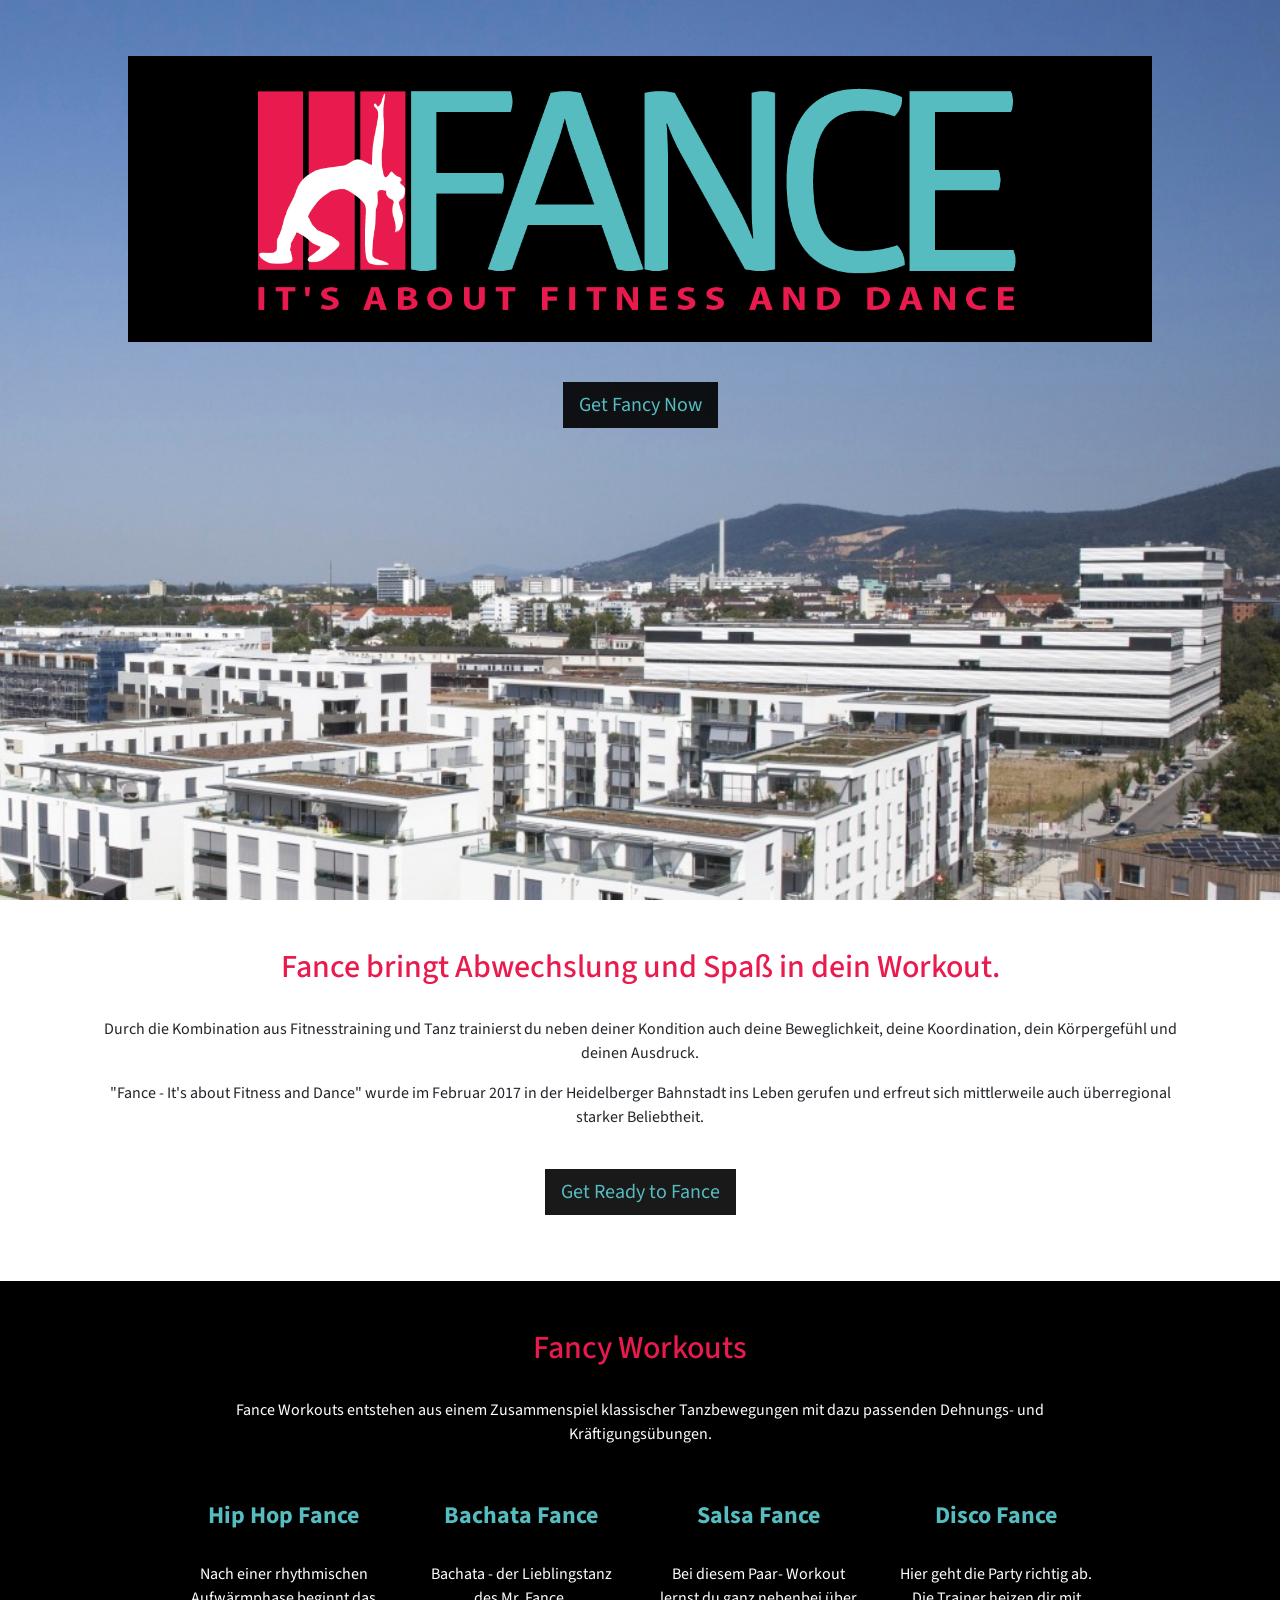
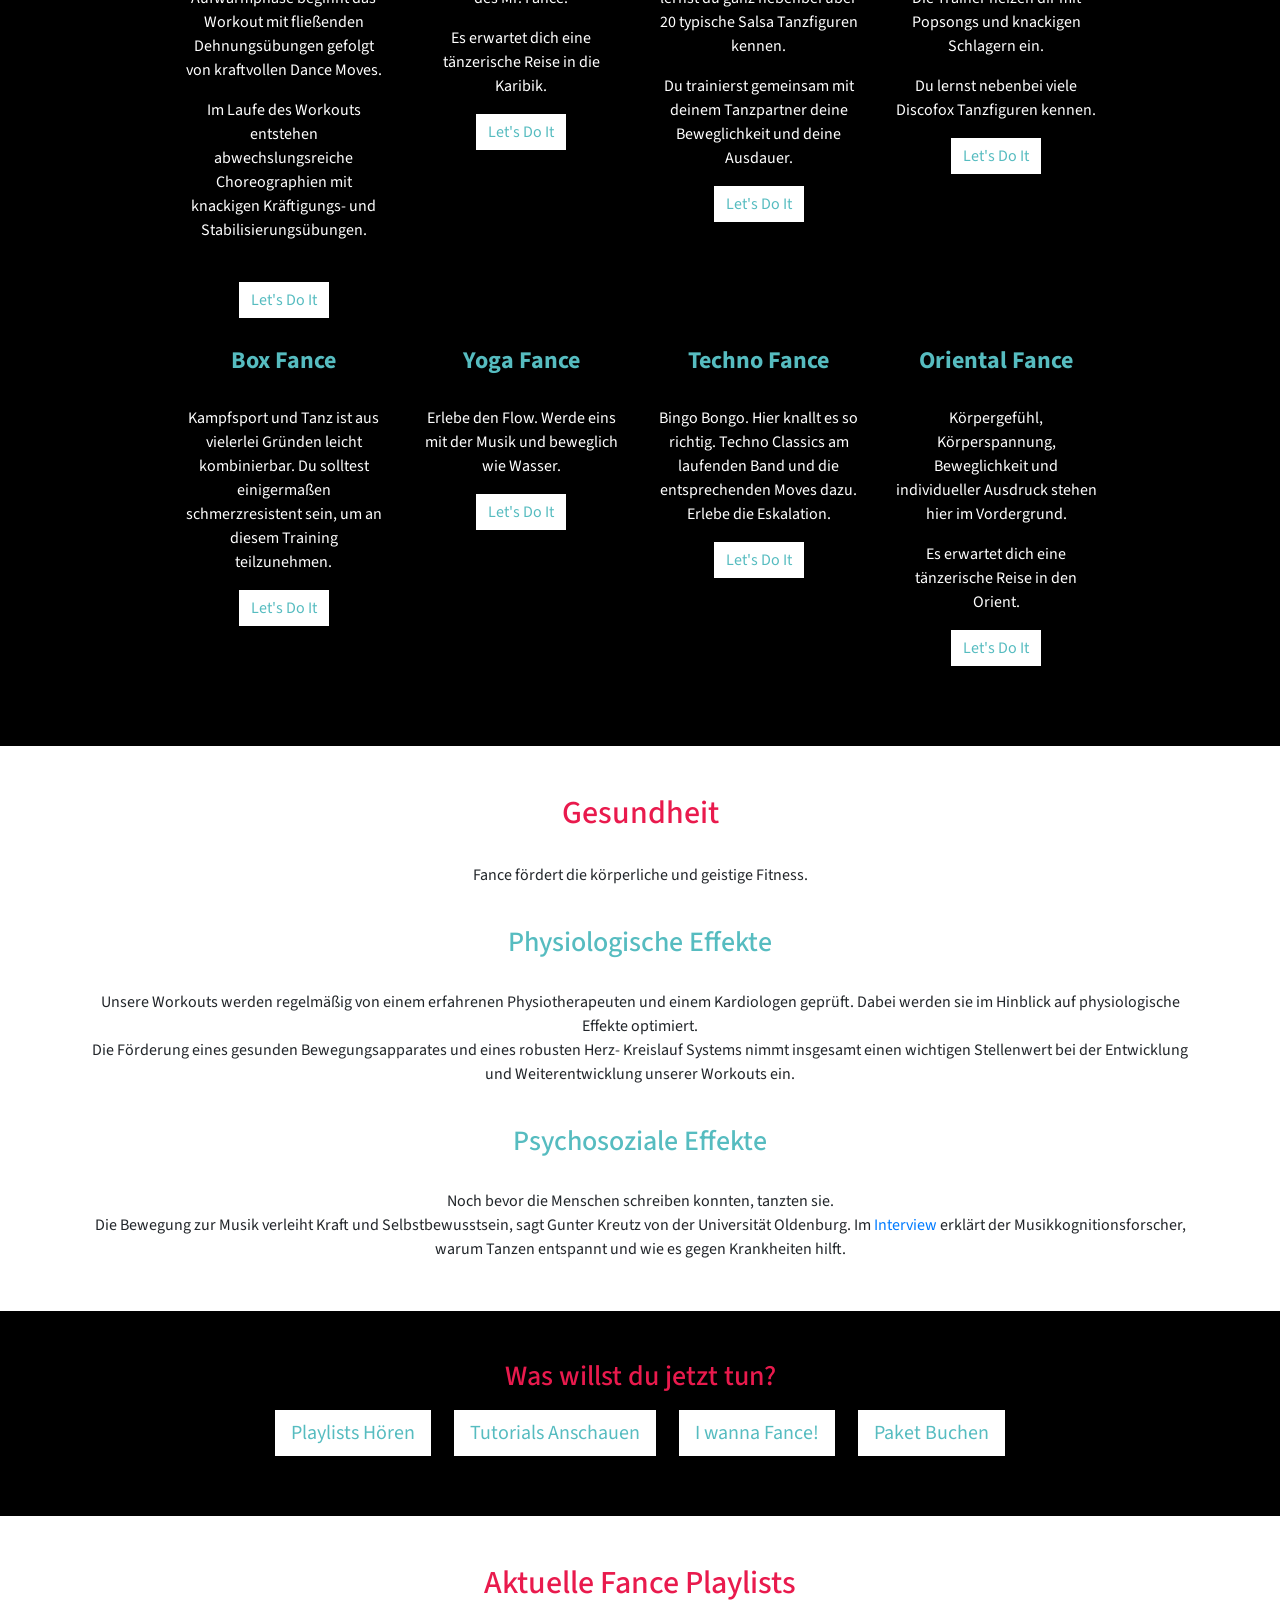
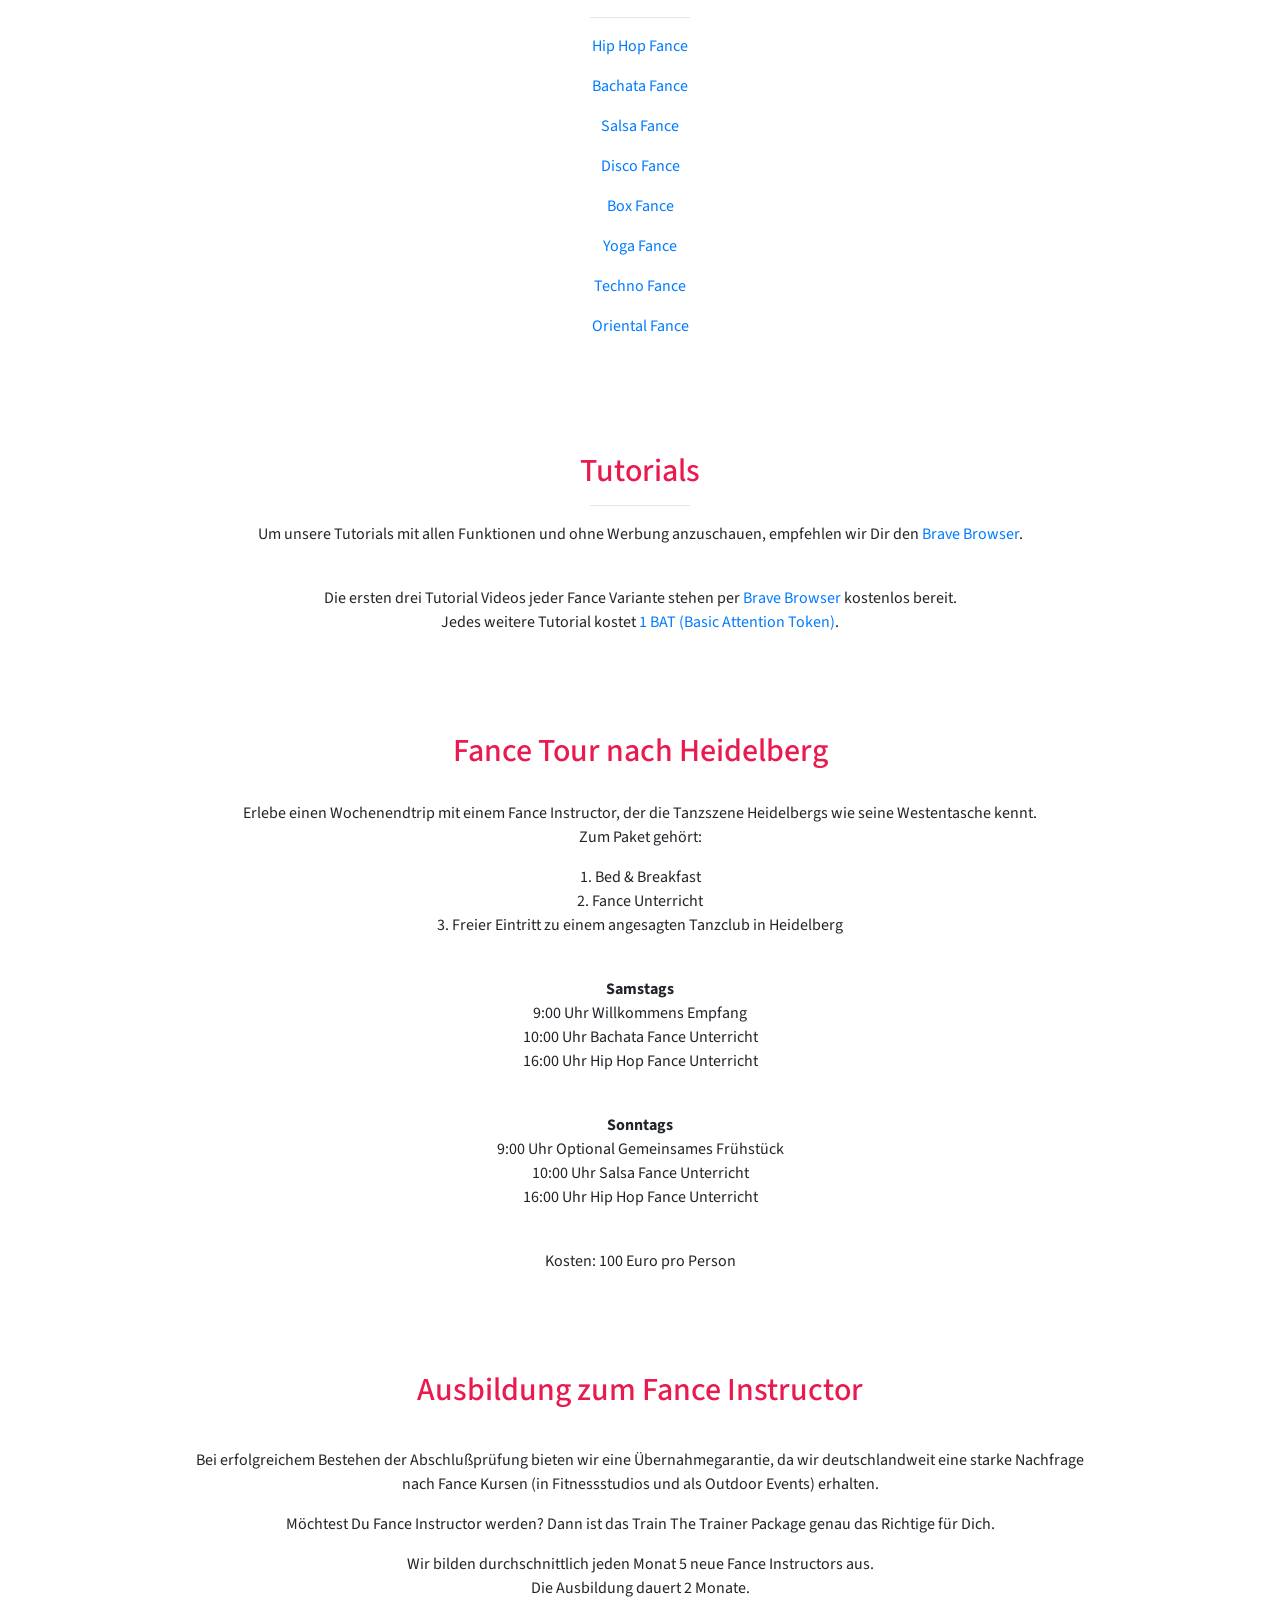
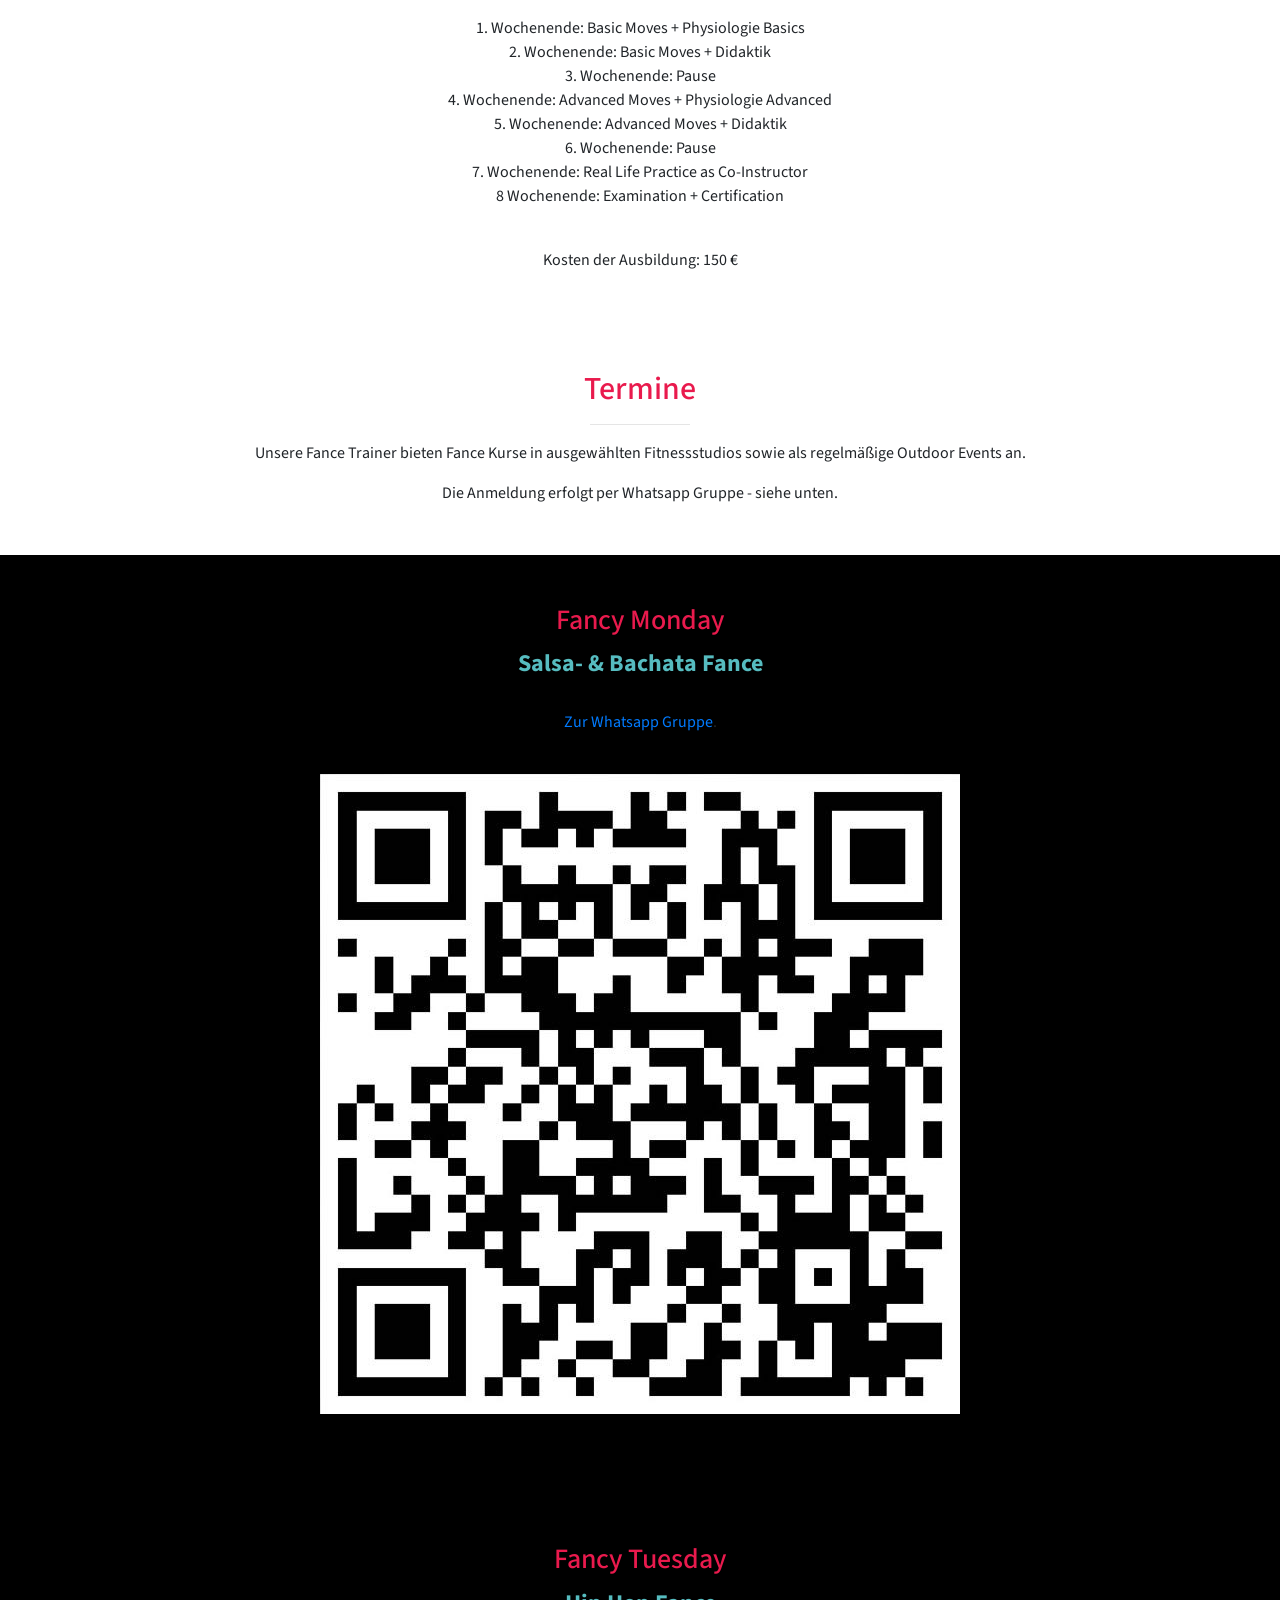
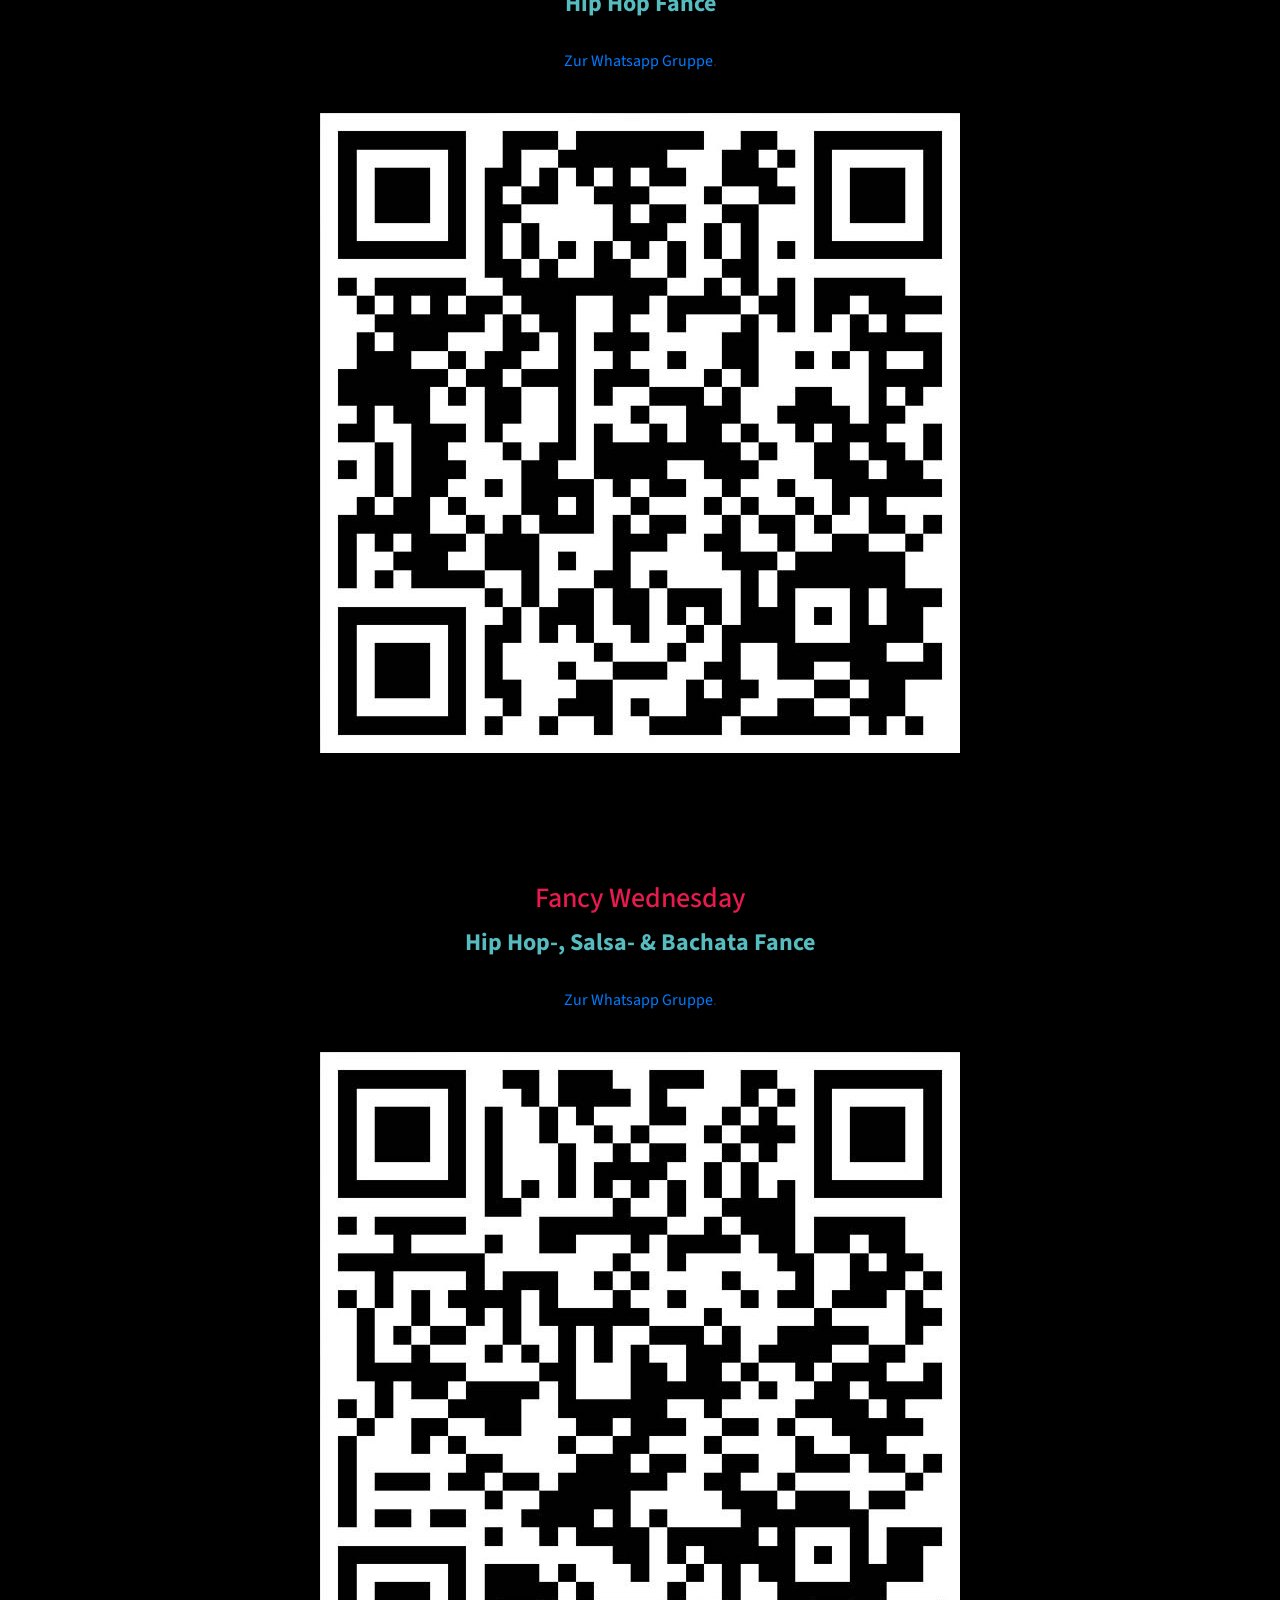
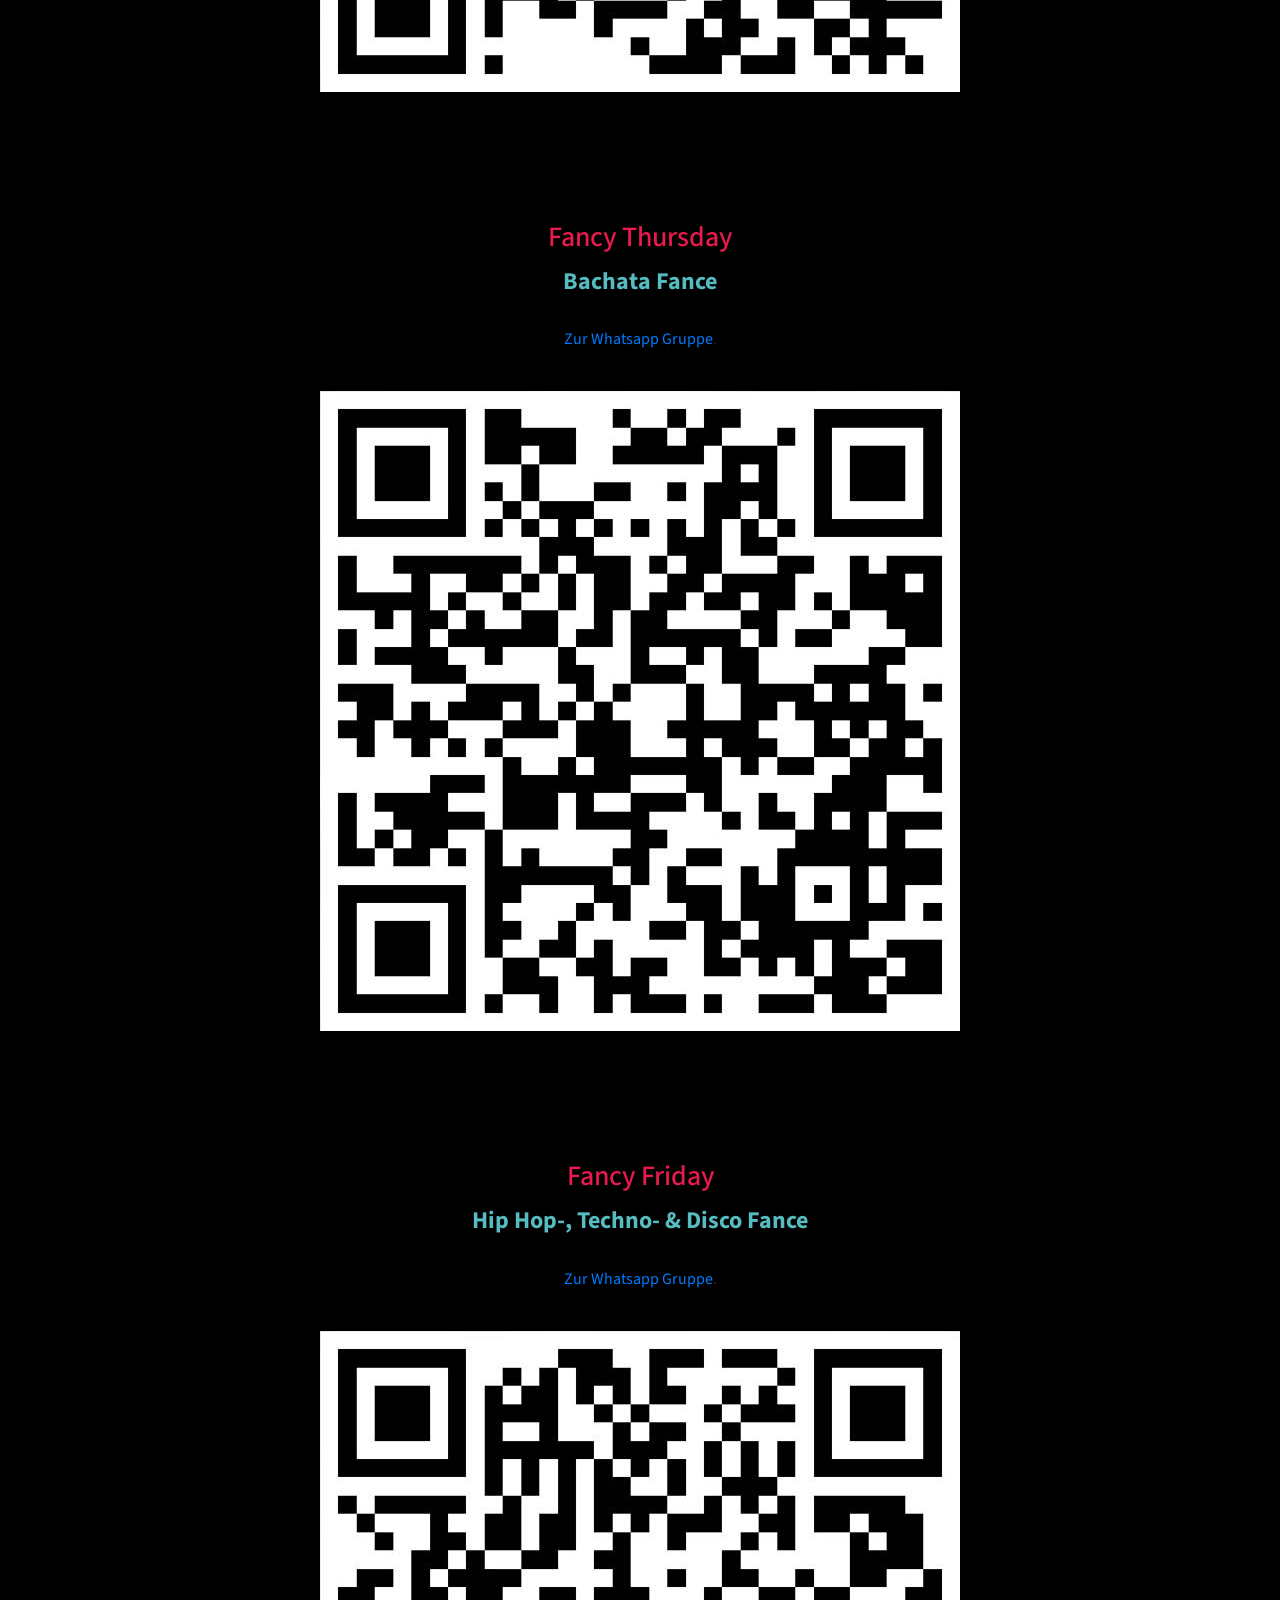
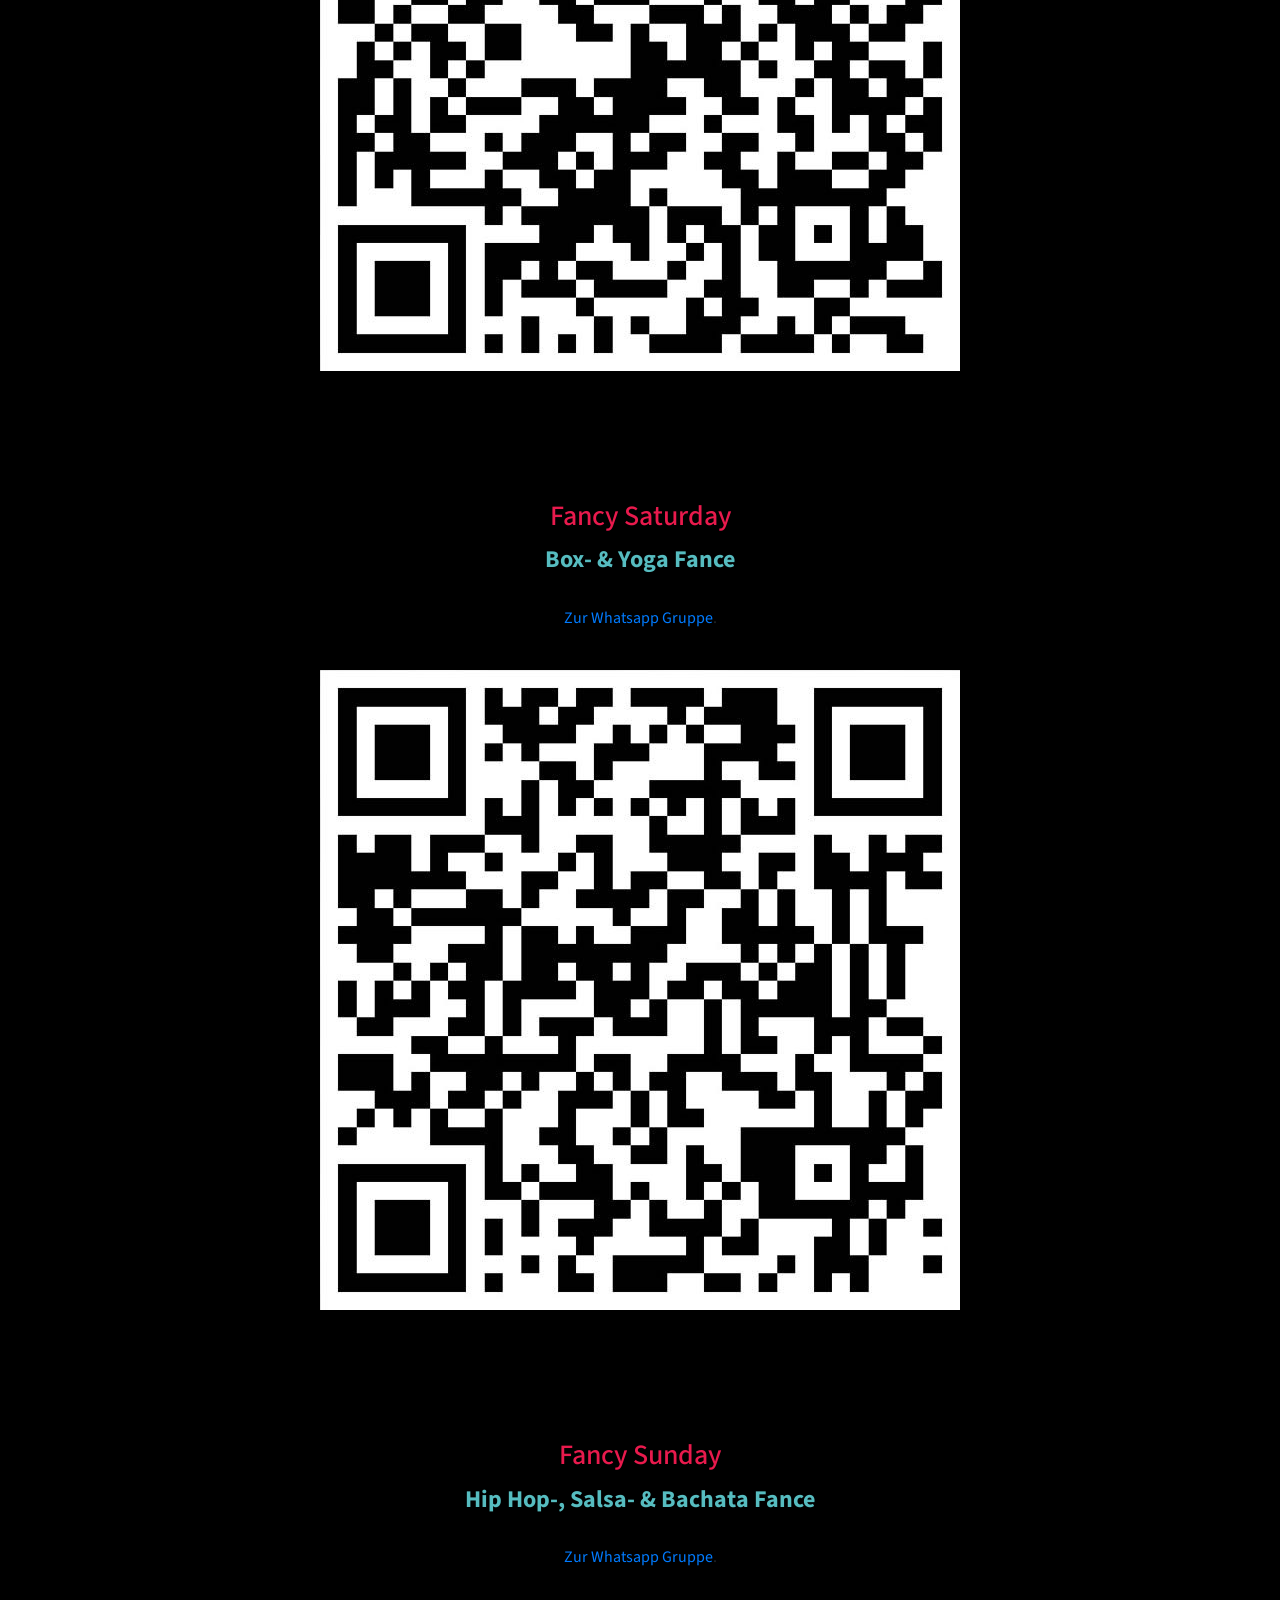
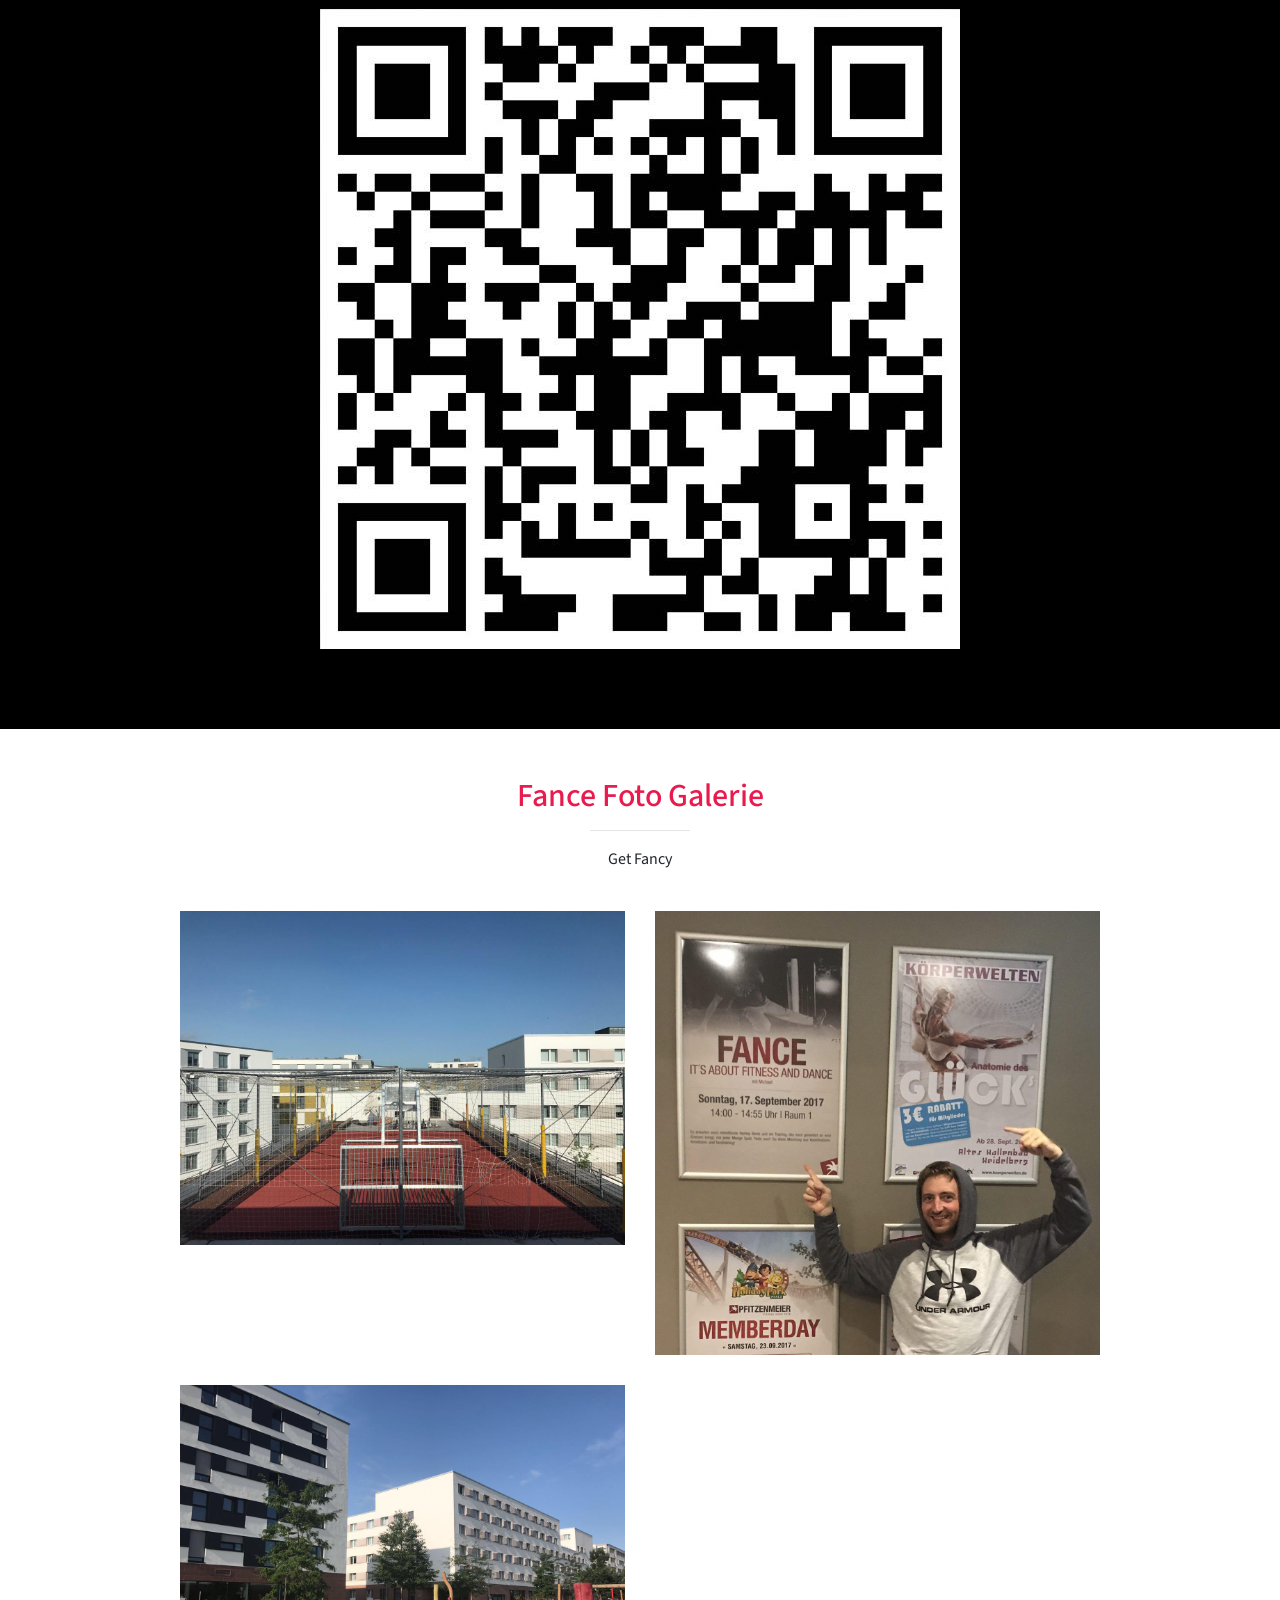
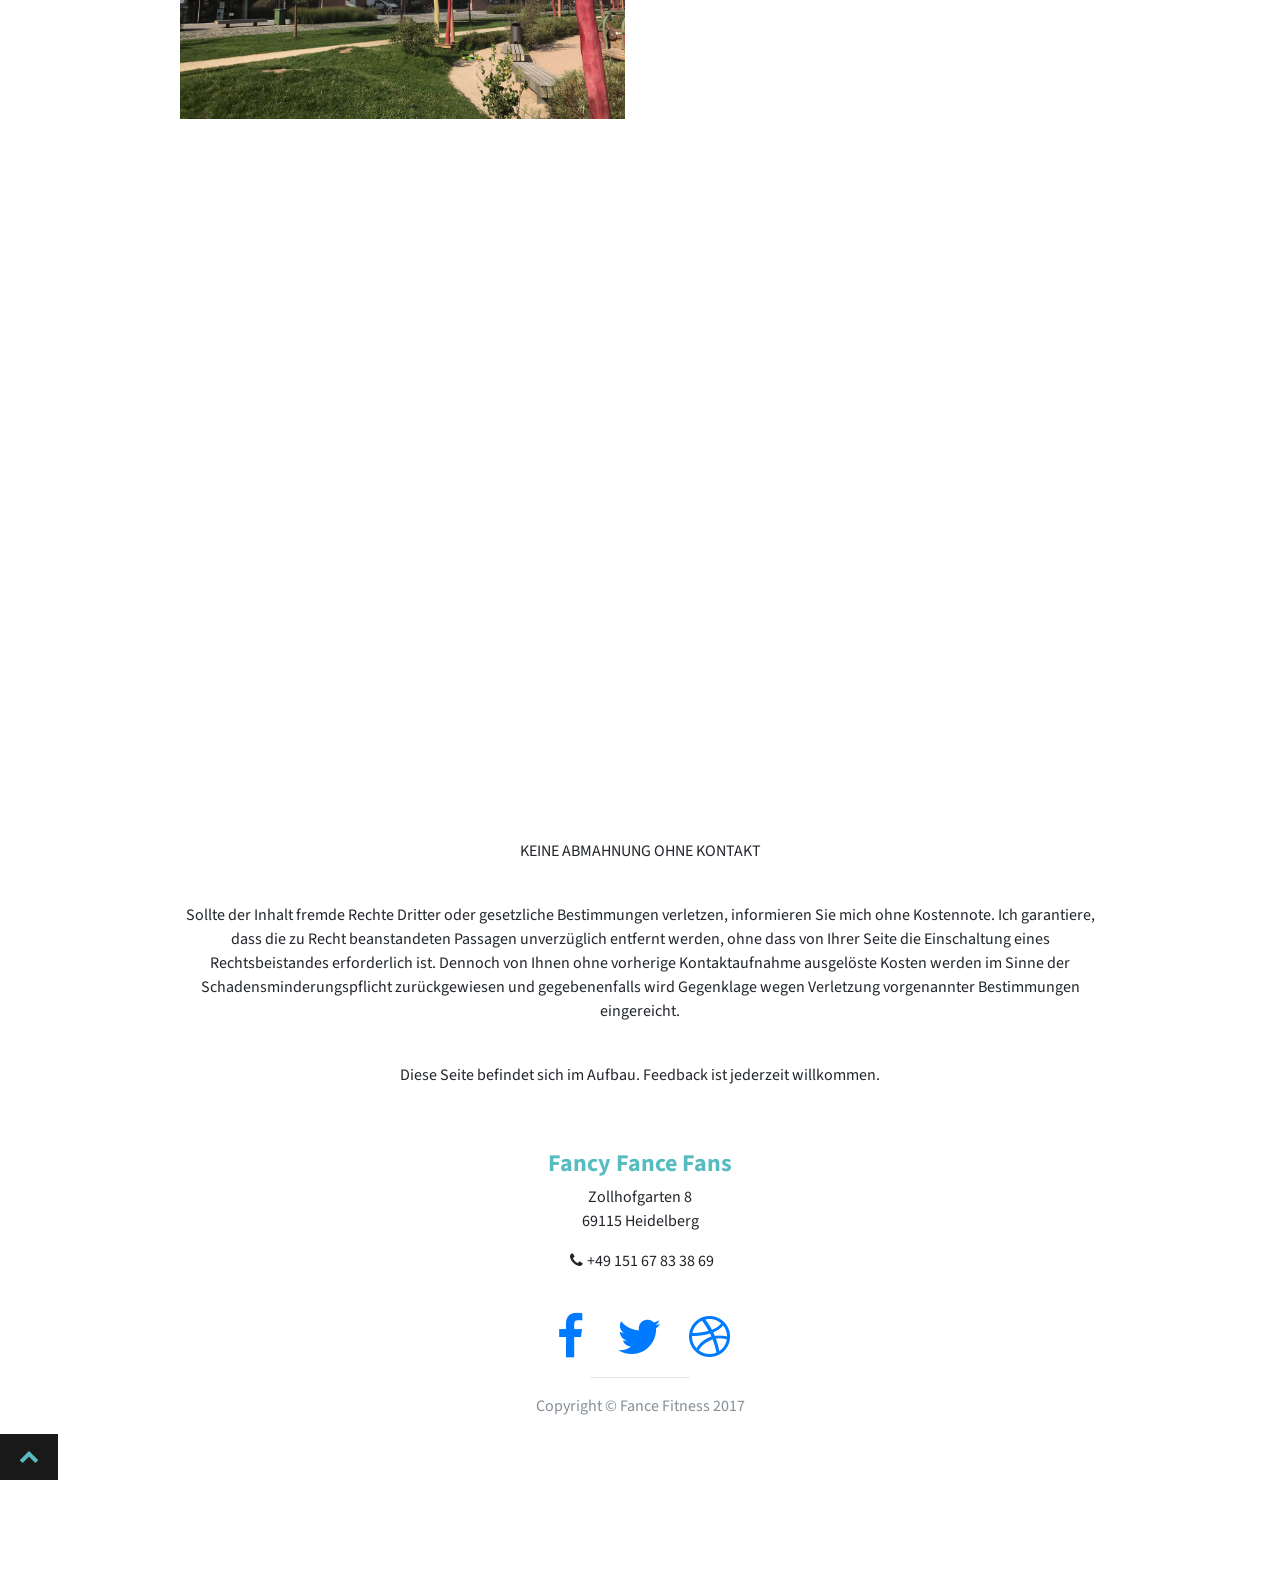
<file: page.html>
<!DOCTYPE html>
<html lang="en">

<head>
  <meta charset="utf-8">
  <meta name="viewport" content="width=device-width, initial-scale=1, shrink-to-fit=no">
  <meta name="description" content="Fance - It's about Fitness and Dance">
  <meta name="author" content="Mr. Fance">
  <title>Fance - It's about Fitness and Dance</title>
  <link href="vendor/bootstrap/css/bootstrap.min.css" rel="stylesheet">
  <link href="vendor/font-awesome/css/font-awesome.min.css" rel="stylesheet" type="text/css">
  <link href="https://fonts.googleapis.com/css?family=Source+Sans+Pro:300,400,700,300italic,400italic,700italic"
    rel="stylesheet" type="text/css">
  <link href="./css/stylish-portfolioo.css" rel="stylesheet">
</head>

<body>
  <header class="header" id="fance">
    <div class="text-vertical-center">
      <div class="img-logo-background">
        <img class="img-logo img-fluid" src="img/fitness/PNG.png">
      </div>
      <p></p>
      <br>
      <a href="#getfancynow" class="btn btn-dark btn-lg js-scroll-trigger">Get Fancy Now</a>
    </div>
  </header>
  <section id="getfancynow" class="getfancynow background-white">
    <div class="container text-center">
      <h2>Fance bringt Abwechslung und Spaß in dein Workout.</h2> <br>
      <p>Durch die Kombination aus Fitnesstraining und Tanz trainierst du neben deiner Kondition auch deine
        Beweglichkeit, deine
        Koordination, dein Körpergefühl und deinen Ausdruck.

        <p>"Fance - It's about Fitness and Dance" wurde im Februar 2017 in der Heidelberger Bahnstadt ins Leben gerufen
          und
          erfreut sich mittlerweile auch überregional starker Beliebtheit.</p>
        <br>
        <p><a class="btn btn-dark btn-lg js-scroll-trigger" href="#fanceworkouts">Get Ready to Fance</a></p>
    </div>
  </section>

  <section id="fanceworkouts" class="fanceworkouts background-black">
    <div class="container">
      <div class="row text-center text-color-white">
        <div class="col-lg-10 mx-auto">
          <h2>Fancy Workouts</h2>
          <br>
          <p>Fance Workouts entstehen aus einem Zusammenspiel klassischer Tanzbewegungen mit dazu passenden Dehnungs-
            und Kräftigungsübungen.
            <br>
            <br>
            <hr class="small">
            <div class="row">
              <div class="col-md-3 col-sm-6">
                <div class="fanceworkouts-item">
                  <!--<span class="fa-stack fa-4x">
                    <i class="fa fa-circle fa-stack-2x"></i>
                    <i class="fa fa-cloud fa-stack-1x text-primary"></i>
                  </span>-->
                  <h4>
                    <strong>Hip Hop Fance</strong>
                  </h4> <br>
                  <p class="text-white">Nach einer rhythmischen Aufwärmphase beginnt das Workout mit fließenden
                    Dehnungsübungen gefolgt von kraftvollen
                    Dance Moves. <br>
                  </p>
                  <p class="text-white">Im Laufe des Workouts entstehen abwechslungsreiche Choreographien mit knackigen
                    Kräftigungs- und Stabilisierungsübungen.
                  </p><br>
                  <a href="#termine" class="btn btn-light">Let's Do It</a>
                </div>
              </div>
              <div class="col-md-3 col-sm-6">
                <div class="fanceworkouts-item">
                  <h4>
                    <strong>Bachata Fance</strong>
                  </h4><br>
                  <p class="text-white">Bachata - der Lieblingstanz des Mr. Fance.
                  </p>
                  <p class="text-white">Es erwartet dich eine tänzerische Reise in die Karibik.
                  </p>
                  <a href="#termine" class="btn btn-light">Let's Do It</a>
                </div>
              </div>

              <div class="col-md-3 col-sm-6">
                <div class="fanceworkouts-item">
                  <!--<span class="fa-stack fa-4x">
                    <i class="fa fa-circle fa-stack-2x"></i>
                    <i class="fa fa-compass fa-stack-1x text-primary"></i>
                  </span>-->
                  <h4>
                    <strong>Salsa Fance</strong>
                  </h4><br>
                  <p class="text-white">Bei diesem Paar- Workout lernst du ganz nebenbei über 20 typische Salsa
                    Tanzfiguren kennen.
                  </p>
                  <p class="text-white">Du trainierst gemeinsam mit deinem Tanzpartner deine Beweglichkeit und deine
                    Ausdauer.</p>
                  <a href="#termine" class="btn btn-light">Let's Do It</a>
                </div>
              </div>
              <div class="col-md-3 col-sm-6">
                <div class="fanceworkouts-item">
                  <!--<span class="fa-stack fa-4x">
                    <i class="fa fa-circle fa-stack-2x"></i>
                    <i class="fa fa-flask fa-stack-1x text-primary"></i>
                  </span>-->
                  <h4>
                    <strong>Disco Fance</strong>
                  </h4><br>
                  <p class="text-white">Hier geht die Party richtig ab. Die Trainer heizen dir mit Popsongs und
                    knackigen Schlagern ein.
                  </p>
                  <p class="text-white">Du lernst nebenbei viele Discofox Tanzfiguren kennen.</p>
                  <a href="#termine" class="btn btn-light">Let's Do It</a>
                </div>
              </div>
              <div class="col-md-3 col-sm-6">
                <div class="fanceworkouts-item">
                  <h4>
                    <strong>Box Fance</strong>
                  </h4><br>
                  <p class="text-white">Kampfsport und Tanz ist aus vielerlei Gründen leicht kombinierbar. Du solltest
                    einigermaßen schmerzresistent sein, um an diesem Training teilzunehmen.
                  </p>
                  <a href="#termine" class="btn btn-light">Let's Do It</a>
                </div>
              </div>
              <div class="col-md-3 col-sm-6">
                <div class="fanceworkouts-item">
                  <h4>
                    <strong>Yoga Fance</strong>
                  </h4><br>
                  <p class="text-white">Erlebe den Flow. Werde eins mit der Musik und beweglich wie Wasser.
                  </p>
                  <a href="#termine" class="btn btn-light">Let's Do It</a>
                </div>
              </div>
              <div class="col-md-3 col-sm-6">
                <div class="fanceworkouts-item">
                  <h4>
                    <strong>Techno Fance</strong>
                  </h4><br>
                  <p class="text-white">Bingo Bongo. Hier knallt es so richtig. Techno Classics am laufenden Band und
                    die entsprechenden Moves dazu. Erlebe die Eskalation.
                  </p>
                  <a href="#termine" class="btn btn-light">Let's Do It</a>
                </div>
              </div>
              <div class="col-md-3 col-sm-6">
                <div class="fanceworkouts-item">
                  <h4>
                    <strong>Oriental Fance</strong>
                  </h4><br>
                  <p class="text-white">Körpergefühl, Körperspannung, Beweglichkeit und individueller Ausdruck stehen
                    hier im Vordergrund.
                  </p>
                  <p class="text-white">Es erwartet dich eine tänzerische Reise in den Orient.
                  </p>
                  <a href="#termine" class="btn btn-light">Let's Do It</a>
                </div>
              </div>
            </div>
        </div>
      </div>
    </div>
  </section>
  <section id="fancehealth" class="fancehealth">
    <div class="container text-center">
      <h2>Gesundheit</h2> <br> Fance fördert die körperliche und geistige Fitness.
      <br>
      <p></p><br>
      <h3>Physiologische Effekte</h3>
      <br> Unsere Workouts werden regelmäßig von einem erfahrenen Physiotherapeuten und einem Kardiologen geprüft. Dabei
      werden sie im Hinblick auf physiologische Effekte optimiert. <br> Die Förderung eines gesunden Bewegungsapparates
      und
      eines robusten Herz- Kreislauf Systems nimmt insgesamt einen wichtigen Stellenwert bei der Entwicklung und
      Weiterentwicklung
      unserer Workouts ein.
      <p></p><br>
      <h3>Psychosoziale Effekte</h3> <br> Noch bevor die Menschen schreiben konnten, tanzten sie.
      <br> Die Bewegung zur Musik verleiht Kraft und Selbstbewusstsein, sagt Gunter Kreutz von der Universität
      Oldenburg.
      Im <a
        href="http://www.spiegel.de/gesundheit/ernaehrung/wie-tanzen-als-medizin-wirkt-und-gluecklich-macht-a-881579.html">
        Interview </a> erklärt der Musikkognitionsforscher, warum Tanzen entspannt und wie es gegen Krankheiten
      hilft.</a>
    </div>
  </section>
  <aside class="call-to-action background-black">
    <div class="container text-center">
      <h3 class="text-color-coral">Was willst du jetzt tun?</h3>
      <a href="#playlists" class="btn btn-lg btn-light">Playlists Hören</a>
      <a href="#tutorials" class="btn btn-lg btn-light">Tutorials Anschauen</a>
      <a href="#termine" class="btn btn-lg btn-light">I wanna
        Fance!</a>
      <a href="#packages" class="btn btn-lg btn-light">Paket Buchen</a>
    </div>
  </aside>

  <section id="playlists" class="fancefotos">
    <div class="container">
      <div class="row">
        <div class="col-lg-10 mx-auto text-center">
          <h2>Aktuelle Fance Playlists</h2>
          <hr class="small">
          <a target="_blank" href="https://www.youtube.com/playlist?list=PLgUMKsBxbYN7Tv1a6fHRfkjTSx3sgdi_f">Hip Hop
            Fance</a><br>
          <p></p>
          <a target="_blank" href="https://www.youtube.com/playlist?list=PLgUMKsBxbYN7niajEiVbYWc7GpOIoYXiI">Bachata
            Fance</a><br>
          <p></p>
          <a target="_blank" href="https://www.youtube.com/playlist?list=PLgUMKsBxbYN7PqlNRGhb-qTzNiAQG6wZR">Salsa
            Fance</a><br>
          <p></p>
          <a target="_blank" href="https://www.youtube.com/playlist?list=PLgUMKsBxbYN7PqlNRGhb-qTzNiAQG6wZR">Disco
            Fance</a><br>
          <p></p>
          <a target="_blank" href="https://www.youtube.com/playlist?list=PLgUMKsBxbYN7PqlNRGhb-qTzNiAQG6wZR">Box
            Fance</a><br>
          <p></p>
          <a target="_blank" href="https://www.youtube.com/playlist?list=PLgUMKsBxbYN7PqlNRGhb-qTzNiAQG6wZR">Yoga
            Fance</a><br>
          <p></p>
          <a target="_blank" href="https://www.youtube.com/playlist?list=PLgUMKsBxbYN7PqlNRGhb-qTzNiAQG6wZR">Techno
            Fance</a><br>
          <p></p>
          <a target="_blank" href="https://www.youtube.com/playlist?list=PLgUMKsBxbYN7PqlNRGhb-qTzNiAQG6wZR">Oriental
            Fance</a><br>
          <p></p>
        </div>
      </div>
    </div>
  </section>

  <section id="tutorials" class="fancefotos">
    <div class="container">
      <div class="row">
        <div class="col-lg-10 mx-auto text-center">
          <h2>Tutorials</h2>
          <hr class="small">
          Um unsere Tutorials mit allen Funktionen und ohne Werbung anzuschauen, empfehlen wir Dir den <a
            href="https://brave.com/fan464">Brave Browser</a>.
          <p><br></p>
          Die ersten drei Tutorial Videos jeder Fance Variante stehen per <a href="https://brave.com/fan464">Brave
            Browser</a> kostenlos bereit. <br> Jedes weitere Tutorial kostet <a href="https://basicattentiontoken.org">1
            BAT (Basic Attention Token)</a>.
        </div>
      </div>
    </div>
  </section>

  <section id="packages" class="fancefotos">
    <div class="container">
      <div class="row">
        <div class="col-lg-10 mx-auto text-center">
          <h2>Fance Tour nach Heidelberg</h2>
          <br>

          Erlebe einen Wochenendtrip mit einem Fance Instructor, der die Tanzszene Heidelbergs wie seine Westentasche
          kennt.

          <br>
          <!-- Erlebe eine tänzerische Reise nach Heidelberg. -->

          <p>Zum Paket gehört: <br>
            <p></p>
            1. Bed & Breakfast <br>
            2. Fance Unterricht <br>
            3. Freier Eintritt zu einem angesagten Tanzclub in Heidelberg


            <p></p> <br>
            <b>Samstags </b> <br>
            9:00 Uhr Willkommens Empfang<br>
            10:00 Uhr Bachata Fance Unterricht<br>
            16:00 Uhr Hip Hop Fance Unterricht<br>
            <p></p> <br>
            <b>Sonntags </b> <br>

            9:00 Uhr Optional Gemeinsames Frühstück<br>
            10:00 Uhr Salsa Fance Unterricht<br>
            16:00 Uhr Hip Hop Fance Unterricht<br>

            <p><br></p>
            Kosten: 100 Euro pro Person



        </div>
      </div>
    </div>
  </section>

  <!-- <section id="instructor" class="fancefotos">
    <div class="container">
      <div class="row">
        <div class="col-lg-10 mx-auto text-center">
          <h2>Personal Fance Training Package</h2>
          Verleihe Deinem Tanz mehr Ausdruck. Buche Deinen Personal Fance Trainer.
          <p>... <br><p></p>
            1. Wahl des Schwerpunktes z.B. Hip Hop-, Salsa- Bachata Fance <br>
            2. Basic Moves <br>
        </div>
      </div>
    </div>
  </section> -->

  <section id="instructor" class="fancefotos">
    <div class="container">
      <div class="row">
        <div class="col-lg-10 mx-auto text-center">
          <h2>Ausbildung zum Fance Instructor</h2>
          <p></p><br>
          Bei erfolgreichem Bestehen der Abschlußprüfung bieten wir eine Übernahmegarantie, da wir deutschlandweit eine
          starke Nachfrage nach Fance Kursen (in Fitnessstudios und als Outdoor Events) erhalten.
          <br>
          <p></p> Möchtest Du Fance Instructor werden? Dann ist das Train The Trainer Package genau das Richtige für
          Dich.
          <br>
          <p></p>
          Wir bilden durchschnittlich jeden Monat 5 neue Fance Instructors aus.<br>
          Die Ausbildung dauert 2 Monate. <br>
          <p></p>
          1. Wochenende: Basic Moves + Physiologie Basics <br>
          2. Wochenende: Basic Moves + Didaktik <br>
          3. Wochenende: Pause<br>
          4. Wochenende: Advanced Moves + Physiologie Advanced<br>
          5. Wochenende: Advanced Moves + Didaktik<br>
          6. Wochenende: Pause<br>
          7. Wochenende: Real Life Practice as Co-Instructor<br>
          8 Wochenende: Examination + Certification<br>
          <p><br></p>
          Kosten der Ausbildung: 150 €

        </div>
      </div>
    </div>
  </section>

  <section id="termine" class="fancefotos">
    <div class="container">
      <div class="row">
        <div class="col-lg-10 mx-auto text-center">
          <h2>Termine</h2>
          <hr class="small">
          <p>Unsere Fance Trainer bieten Fance Kurse in ausgewählten Fitnessstudios sowie als regelmäßige Outdoor Events
            an.</p>
          Die Anmeldung erfolgt per Whatsapp Gruppe - siehe unten.<br>
        </div>
      </div>
    </div>
  </section>

  <aside class="call-to-action background-black">
    <div class="container text-center">
      <a target="_blank" href="https://chat.whatsapp.com/CBU73BL7SptJDf3p1R5mMq">
        <h3 class="text-color-coral">Fancy Monday</h3>
        <p></p>
        <h4>
          <strong>Salsa- & Bachata Fance</strong>
        </h4>
      </a>
      <br>
      <a target="_blank" href="https://chat.whatsapp.com/CBU73BL7SptJDf3p1R5mMq">Zur Whatsapp Gruppe</a>.
      <p></p> <br>
      <div class="fancefotos-item">
          <img class="img-fancefotos img-fluid" src="./img/fitness/qrcode-monday.jpg">
      </div>
    </div>
  </aside>

  <aside class="call-to-action background-black">
    <div class="container text-center">
      <a target="_blank" href="https://chat.whatsapp.com/IDQQisk7vUzAHHgF1UM7To">
        <h3 class="text-color-coral">Fancy Tuesday</h3>
        <p></p>
        <h4>
          <strong>Hip Hop Fance</strong>
        </h4>
      </a>
      <br>
      <a target="_blank" href="https://chat.whatsapp.com/IDQQisk7vUzAHHgF1UM7To">Zur Whatsapp Gruppe</a>.
      <p></p> <br>
      <div class="fancefotos-item">
          <img class="img-fancefotos img-fluid" src="./img/fitness/qrcode-tuesday.jpg">
      </div>
    </div>
  </aside>

  <aside class="call-to-action background-black">
    <div class="container text-center">
      <a target="_blank" href="https://chat.whatsapp.com/Gvz4aq6Jvgq6elxNRKnbc4">
        <h3 class="text-color-coral">Fancy Wednesday</h3>
        <p></p>
        <h4>
          <strong>Hip Hop-, Salsa- & Bachata Fance</strong>
        </h4>
      </a>
      <br>
      <a target="_blank" href="https://chat.whatsapp.com/Gvz4aq6Jvgq6elxNRKnbc4">Zur Whatsapp Gruppe</a>.
      <p></p> <br>
      <div class="fancefotos-item">
          <img class="img-fancefotos img-fluid" src="./img/fitness/qrcode-wednesday.jpg">
      </div>
    </div>
  </aside>

  <aside class="call-to-action background-black">
    <div class="container text-center">
      <a target="_blank" href="https://chat.whatsapp.com/GhqSHLSGMF7L06DnsWPxYr">
        <h3 class="text-color-coral">Fancy Thursday</h3>
        <p></p>
        <h4>
          <strong>Bachata Fance</strong>
        </h4>
      </a>
      <br>
      <a target="_blank"  href="https://chat.whatsapp.com/GhqSHLSGMF7L06DnsWPxYr">Zur Whatsapp Gruppe</a>.
      <p></p> <br>
      <div class="fancefotos-item">
          <img class="img-fancefotos img-fluid" src="./img/fitness/qrcode-thursday.jpg">
      </div>
    </div>
  </aside>

  <aside class="call-to-action background-black">
    <div class="container text-center">
      <a target="_blank"  href="https://chat.whatsapp.com/Epx3YNiXdrFC0dYHF6BnA8">
        <h3 class="text-color-coral">Fancy Friday</h3>
        <p></p>
        <h4>
          <strong>Hip Hop-, Techno- & Disco Fance</strong>
        </h4>
      </a>

      <br>

      <a target="_blank" href="https://chat.whatsapp.com/Epx3YNiXdrFC0dYHF6BnA8">Zur Whatsapp Gruppe</a>.
      <p></p> <br>
      <div class="fancefotos-item">
          <img class="img-fancefotos img-fluid" src="./img/fitness/qrcode-friday.jpg">
      </div>
    </div>
  </aside>

  <aside class="call-to-action background-black">
    <div class="container text-center">
      <a target="_blank"  href="https://chat.whatsapp.com/Is6qY0QZ0WHLA83yoDVJWp">
        <h3 class="text-color-coral">Fancy Saturday</h3>
        <p></p>
        <h4>
          <strong>Box- & Yoga Fance</strong>
        </h4>
      </a>
      <br>
      <a target="_blank" href="https://chat.whatsapp.com/Is6qY0QZ0WHLA83yoDVJWp">Zur Whatsapp Gruppe</a>.
      <p></p> <br>
      <div class="fancefotos-item">
          <img class="img-fancefotos img-fluid" src="./img/fitness/qrcode-saturday.jpg">
      </div>
    </div>
  </aside>

  <aside class="call-to-action background-black">
    <div class="container text-center">
      <a target="_blank"  href="https://chat.whatsapp.com/KGe9ZxqVTg77DNvORCONol">
        <h3 class="text-color-coral">Fancy Sunday</h3>
        <p></p>
        <h4>
          <strong>Hip Hop-, Salsa- & Bachata Fance</strong>
        </h4>
      </a>
      <br>
      <a target="_blank" href="https://chat.whatsapp.com/KGe9ZxqVTg77DNvORCONol">Zur Whatsapp Gruppe</a>.
      <p></p> <br>
      <div class="fancefotos-item">
          <img class="img-fancefotos img-fluid" src="./img/fitness/qrcode-sunday.jpg">
      </div>
    </div>
  </aside>


  <section id="fancefotos" class="fancefotos">
    <div class="container">
      <div class="row">
        <div class="col-lg-10 mx-auto text-center">
          <h2>Fance Foto Galerie</h2>
          <hr class="small">
          <p>Get Fancy</p><br>
          <div class="row">
            <div class="col-md-6">
              <div class="fancefotos-item">
                <a href="#">
                  <img class="img-fancefotos img-fluid" src="./img/dachterasse.jpg">
                </a>
              </div>
            </div>
            <div class="col-md-6">
              <div class="fancefotos-item">
                <a href="#">
                  <img class="img-fancefotos img-fluid" src="img/fancespezialpfitzenmeier.jpg">
                </a>
              </div>
            </div>
            <div class="col-md-6">
              <div class="fancefotos-item">
                <a href="#">
                  <img class="img-fancefotos img-fluid" src="img/campusviva.jpg">
                </a>
              </div>
            </div>
          </div>
          <!--<a href="#" class="btn btn-dark">View More Items</a>-->
        </div>
      </div>
    </div>
  </section>
  <!--
  <aside class="callout">
    <div class="text-vertical-center">
      <h1>Flow</h1>
    </div>
  </aside> -->
  <section id="contact" class="map">
    <iframe
      src="https://www.google.com/maps/embed?pb=!1m18!1m12!1m3!1d2596.3767553255107!2d8.666588851281912!3d49.40178047924312!2m3!1f0!2f0!3f0!3m2!1i1024!2i768!4f13.1!3m3!1m2!1s0x4797c0d0cd727a6f%3A0x9c3b5bfe21708003!2sZollhofgarten+8%2C+69115+Heidelberg%2C+Germany!5e0!3m2!1sen!2sus!4v1505293107584"
      width="100%" height="450 " frameborder="0 " style="border:0 " allowfullscreen></iframe>
  </section>
  <footer>

    <div class="container ">
      <div class="row ">
        <div class="col-lg-10 mx-auto text-center ">
          <p></p>
          <br> KEINE ABMAHNUNG OHNE KONTAKT
          <p></p>
          <br> Sollte der Inhalt fremde Rechte Dritter oder gesetzliche Bestimmungen verletzen, informieren Sie mich
          ohne Kostennote.
          Ich garantiere, dass die zu Recht beanstandeten Passagen unverzüglich entfernt werden, ohne dass von Ihrer
          Seite
          die Einschaltung eines Rechtsbeistandes erforderlich ist. Dennoch von Ihnen ohne vorherige Kontaktaufnahme
          ausgelöste
          Kosten werden im Sinne der Schadensminderungspflicht zurückgewiesen und gegebenenfalls wird Gegenklage wegen
          Verletzung vorgenannter Bestimmungen eingereicht.
          <p></p>
          <br>
          Diese Seite befindet sich im Aufbau. Feedback ist jederzeit willkommen.

          <p><br></p>
          <p></p><br>
          <h4>
            <strong>Fancy Fance Fans</strong>
          </h4>
          <p>Zollhofgarten 8
            <br>69115 Heidelberg</p>
          <ul class="list-unstyled ">
            <li>
              <i class="fa fa-phone fa-fw "></i>+49 151 67 83 38 69</li>
            <!--<li>
              <i class="fa fa-envelope-o fa-fw "></i>
              <a href="mailto:info@fance-fitness.com">info@fance-fitness.com</a>
            </li>-->
          </ul>
          <br>
          <ul class="list-inline ">
            <li class="list-inline-item ">
              <a href="https://www.facebook.com/FANCE.HEIDELBERG/">
                <i class="fa fa-facebook fa-fw fa-3x "></i>
              </a>
            </li>
            <li class="list-inline-item ">
              <a href="# ">
                <i class="fa fa-twitter fa-fw fa-3x "></i>
              </a>
            </li>
            <li class="list-inline-item ">
              <a href="# ">
                <i class="fa fa-dribbble fa-fw fa-3x "></i>
              </a>
            </li>
          </ul>
          <hr class="small ">
          <p class="text-muted ">Copyright &copy; Fance Fitness 2017</p>
        </div>
      </div>
    </div>
    <a id="to-top " href="#fance " class="btn btn-dark btn-lg js-scroll-trigger ">
      <i class="fa fa-chevron-up fa-fw fa-1x "></i>
    </a>
  </footer>
  <script src="vendor/jquery/jquery.min.js "></script>
  <script src="vendor/popper/popper.min.js "></script>
  <script src="vendor/bootstrap/js/bootstrap.min.js "></script>
  <script src="vendor/jquery-easing/jquery.easing.min.js "></script>
  <script src="js/stylish-portfolio.js "></script>
</body>

</html>
</file>
<file: css/stylish-portfolioo.css>
/*!
 * Start Bootstrap - Stylish Portfolio (https://startbootstrap.com/template-overviews/stylish-portfolio)
 * Copyright 2013-2017 Start Bootstrap
 * Licensed under MIT (https://github.com/BlackrockDigital/startbootstrap-stylish-portfolio/blob/master/LICENSE)
 */

/* Global Styles */

html, body {
  width: 100%;
  height: 100%;
}

body {
  font-family: 'Source Sans Pro', 'Helvetica Neue', Helvetica, Arial, sans-serif;
}

h2{
  color: rgb(233,26,77);
}

h3{
  color: rgb(86,188,192);
}

h4{
  color: rgb(86,188,192);
}

.text-color-coral{
  color: rgb(233,26,77);
}

.text-color-white{
  color: white;
}


.background-black {
  background-color: black
}
.background-white {
  background-color: white
}

.text-vertical-center {
  display: table-cell;
  text-align: center;
  padding-top: 2%;
}

.text-vertical-center h1 {
  font-size: 4.5em;
  font-weight: 700;
  margin: 0;
  padding: 0;
}


/* Custom Button Styles */

.btn-dark {
  color: rgb(86,188,192);
  border: none;
  border-radius: 0;
  background-color: rgba(0, 0, 0, .9);
}

.btn-dark:hover, .btn-dark:focus, .btn-dark:active {
  color: rgb(86,188,192);
  background-color: rgba(0, 0, 0, .9);
}

.btn-light {
  color: rgb(86,188,192);
  border: none;
  border-radius: 0;
  background-color: rgb(255, 255, 255);
}

.btn-light:hover, .btn-light:focus, .btn-light:active {
  background-color: rgba(255, 255, 255, .9);
}


/* Custom Horizontal Rule */

hr.small {
  max-width: 100px;
}


/* Side Menu */

#sidebar-wrapper {
  position: fixed;
  z-index: 1000;
  right: 0;
  overflow-y: auto;
  width: 250px;
  height: 100%;
  -webkit-transition: all .4s ease 0s;
  -moz-transition: all .4s ease 0s;
  -ms-transition: all .4s ease 0s;
  -o-transition: all .4s ease 0s;
  transition: all .4s ease 0s;
  transform: translateX(250px);
  background: #222;
}

.sidebar-nav {
  position: absolute;
  top: 0;
  width: 250px;
  margin: 0;
  padding: 0;
  list-style: none;
}

.sidebar-nav li {
  line-height: 40px;
  text-indent: 20px;
}

.sidebar-nav li a {
  display: block;
  text-decoration: none;
  color: #999;
}

.sidebar-nav li a:hover {
  text-decoration: none;
  color: #fff;
  background: rgba(255, 255, 255, .2);
}

.sidebar-nav li a:active, .sidebar-nav li a:focus {
  text-decoration: none;
}

.sidebar-nav>.sidebar-brand {
  font-size: 18px;
  line-height: 55px;
  height: 55px;
}

.sidebar-nav>.sidebar-brand a {
  color: #999;
}

.sidebar-nav>.sidebar-brand a:hover {
  color: #fff;
  background: none;
}

#menu-toggle {
  position: fixed;
  z-index: 1;
  top: 0;
  right: 0;
}

#sidebar-wrapper.active {
  right: 250px;
  width: 250px;
  -webkit-transition: all .4s ease 0s;
  -moz-transition: all .4s ease 0s;
  -ms-transition: all .4s ease 0s;
  -o-transition: all .4s ease 0s;
  transition: all .4s ease 0s;
}

.toggle {
  font-size: 1em;
  margin: 5px 5px 0 0;
  padding: 15px 20px;
}


/* Header */

.header {
  position: relative;
  display: table;
  width: 100%;
  height: 100%;
  background: url(../img/background.jpg) no-repeat center center scroll;
  -webkit-background-size: cover;
  -moz-background-size: cover;
  -o-background-size: cover;
  background-size: cover;
}

.getfancynow {
  padding: 50px 0;
}

.fanceworkouts {
  padding: 50px 0;
}

.fanceworkouts-item {
  margin-bottom: 30px;
}

.callout {
  display: table;
  width: 100%;
  height: 400px;
  color: #fff;
  background: url(../img/callout.jpg) no-repeat center center scroll;
  -webkit-background-size: cover;
  -moz-background-size: cover;
  -o-background-size: cover;
  background-size: cover;
}

.fancevideos {
  padding: 50px 0;
}

.fancevideos-item {
  margin-bottom: 30px;
}

.img-logo-background {
  width: 80%;
  background-color: black;
  margin: auto;
  margin-top: 30px;
}

.img-logo {
  width: 75%;
  margin: auto;
}

.img-fancevideos {
  margin: 0 auto;
}

.img-fancevideos:hover {
  opacity: .8;
}

.fancefotos {
  padding: 50px 0;
}

.fancefotos-item {
  margin-bottom: 30px;
}

.img-fancefotos {
  margin: 0 auto;
}

.img-fancefotos:hover {
  opacity: .8;
}

.fancehealth {
  padding: 50px 0;
}

.fancephysio {
  padding: 50px 0;
}
.call-to-action {
  padding: 50px 0;
}

.call-to-action .btn {
  margin: 10px;
}

.map {
  height: 500px;
}

@media(max-width:768px) {
  .map {
    height: 75%;
  }
}

.map iframe {
  pointer-events: none;
}

footer {
  padding: 100px 0;
}

#to-top {
  font-size: 1em;
  position: fixed;
  right: 5px;
  bottom: 5px;
  display: none;
  padding: 15px 20px;
}
</file>
